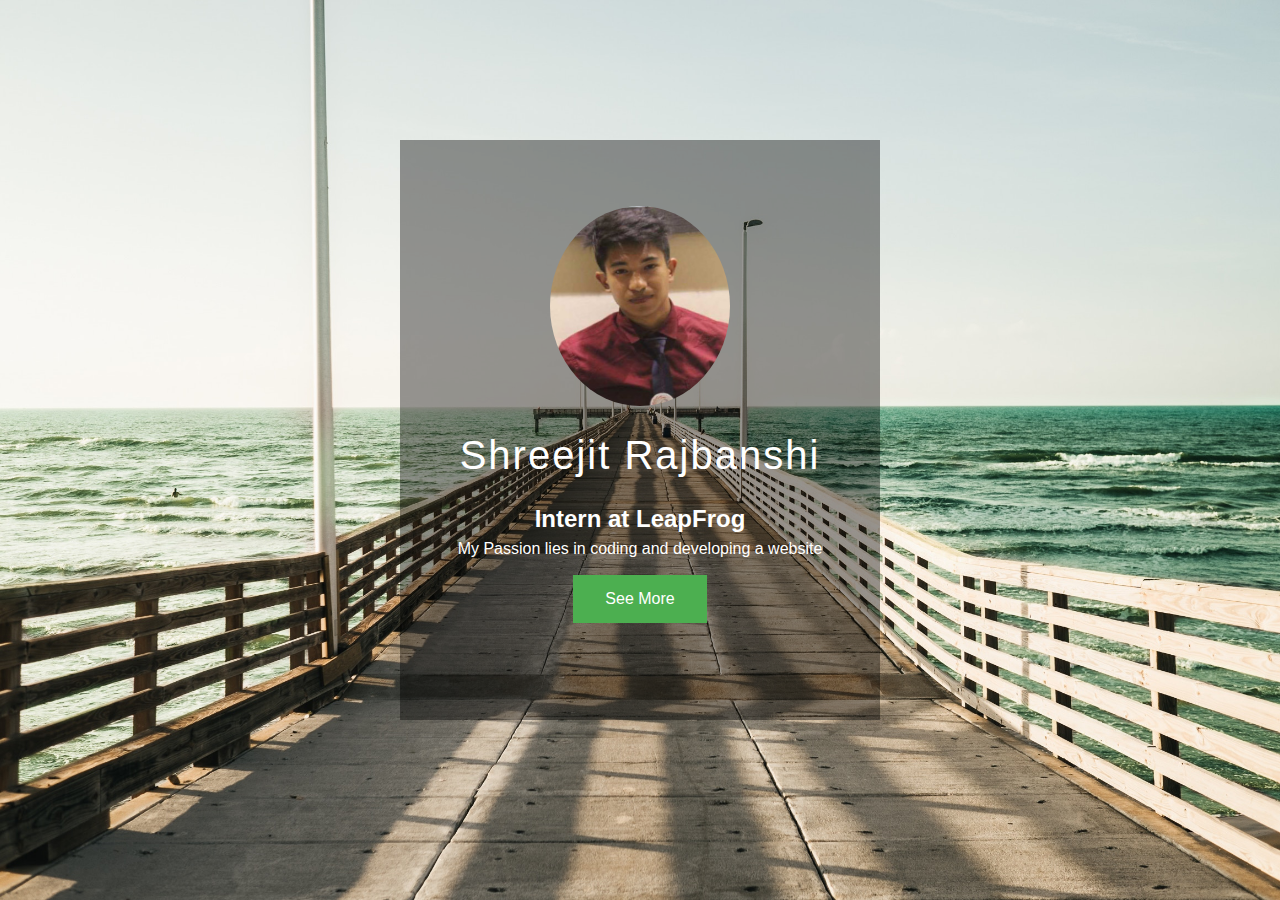
<file: index.html>
<html>
    <head>
        <title> Shreejit Resume</title>
        <link rel="stylesheet" href="css/master_style.css"/>
    </head>
    <body>
        <div class="profile_box">
            <img src="images/photo.jpg" id="profile_pic"/>
           <h1>Shreejit Rajbanshi</h1>
            <h2>Intern at LeapFrog</h2>
            <div class="about">My Passion lies in coding and developing a website</div>


            <div class="button_boundry">
                    <form action="./second.html">
                        <input class="button" type="submit" value="See More" />
                    </form>
            </div>
        </div>
    </body>
</html>
</file>
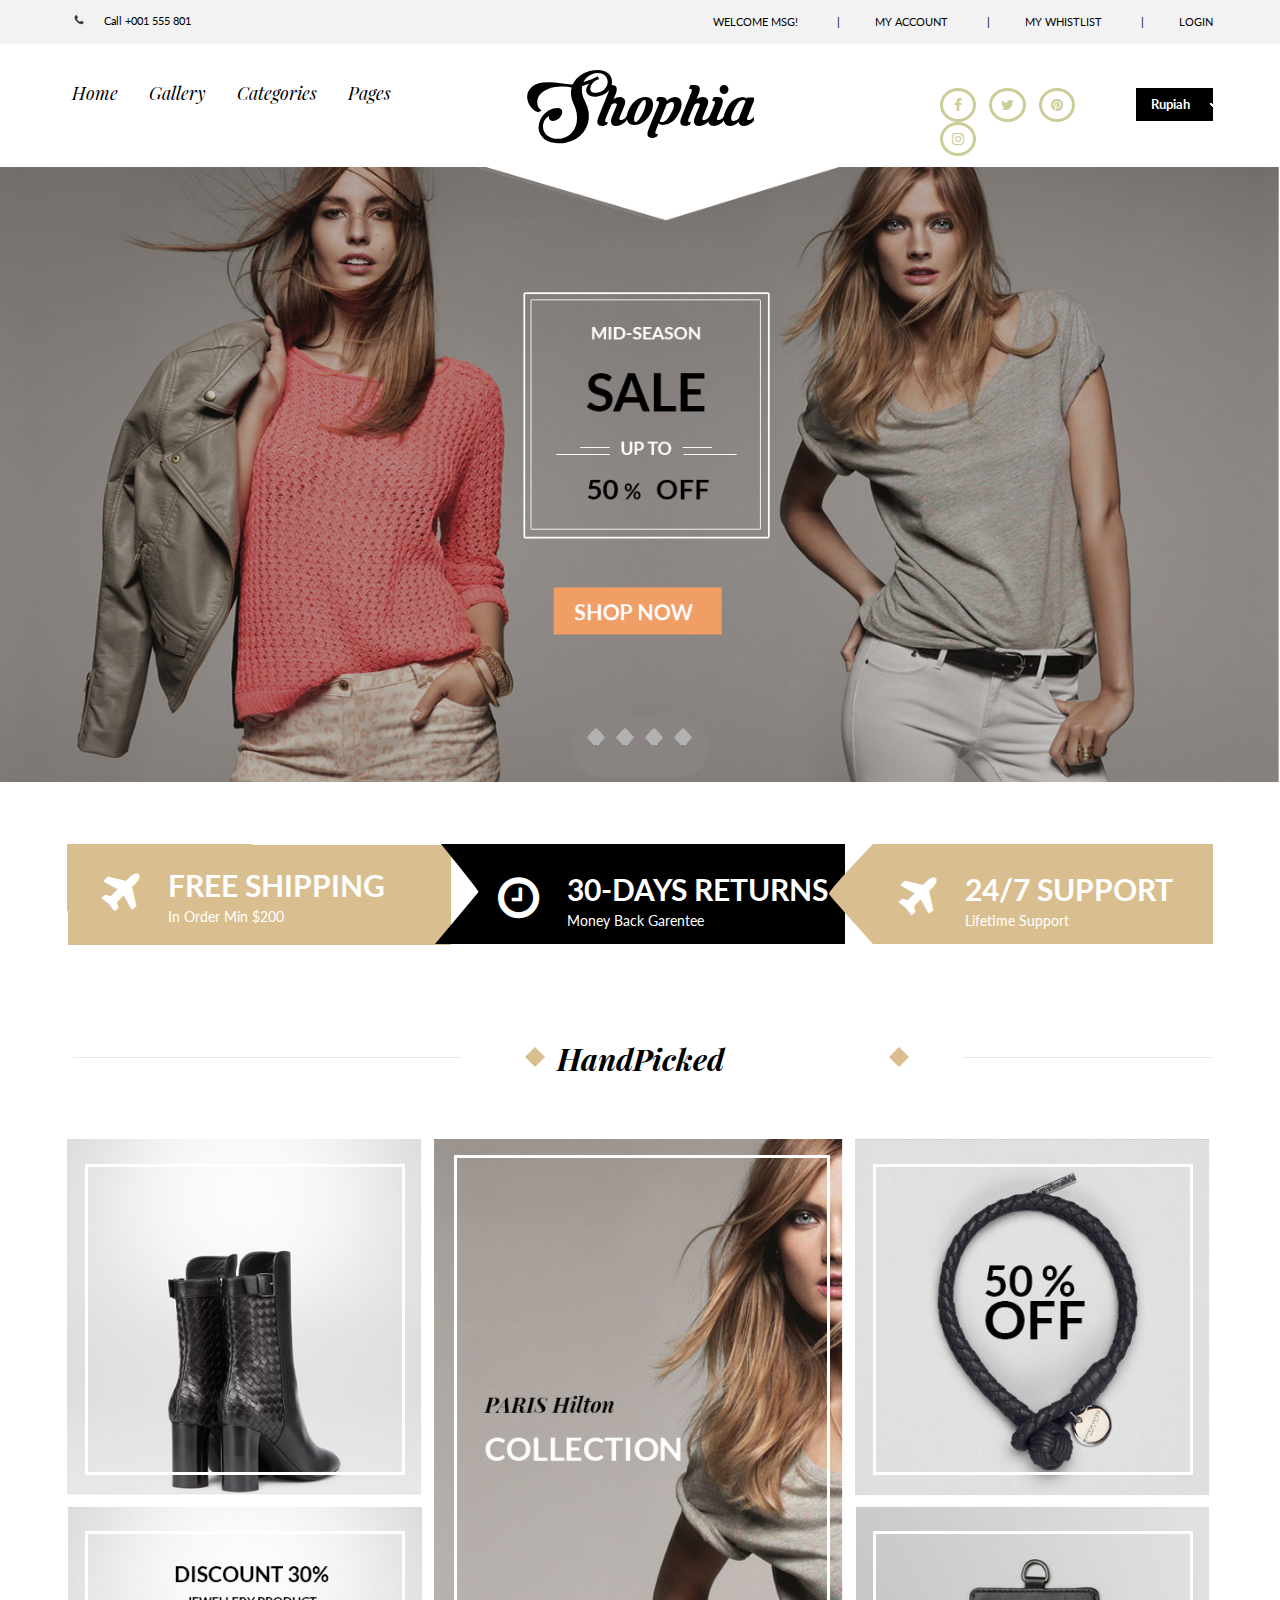
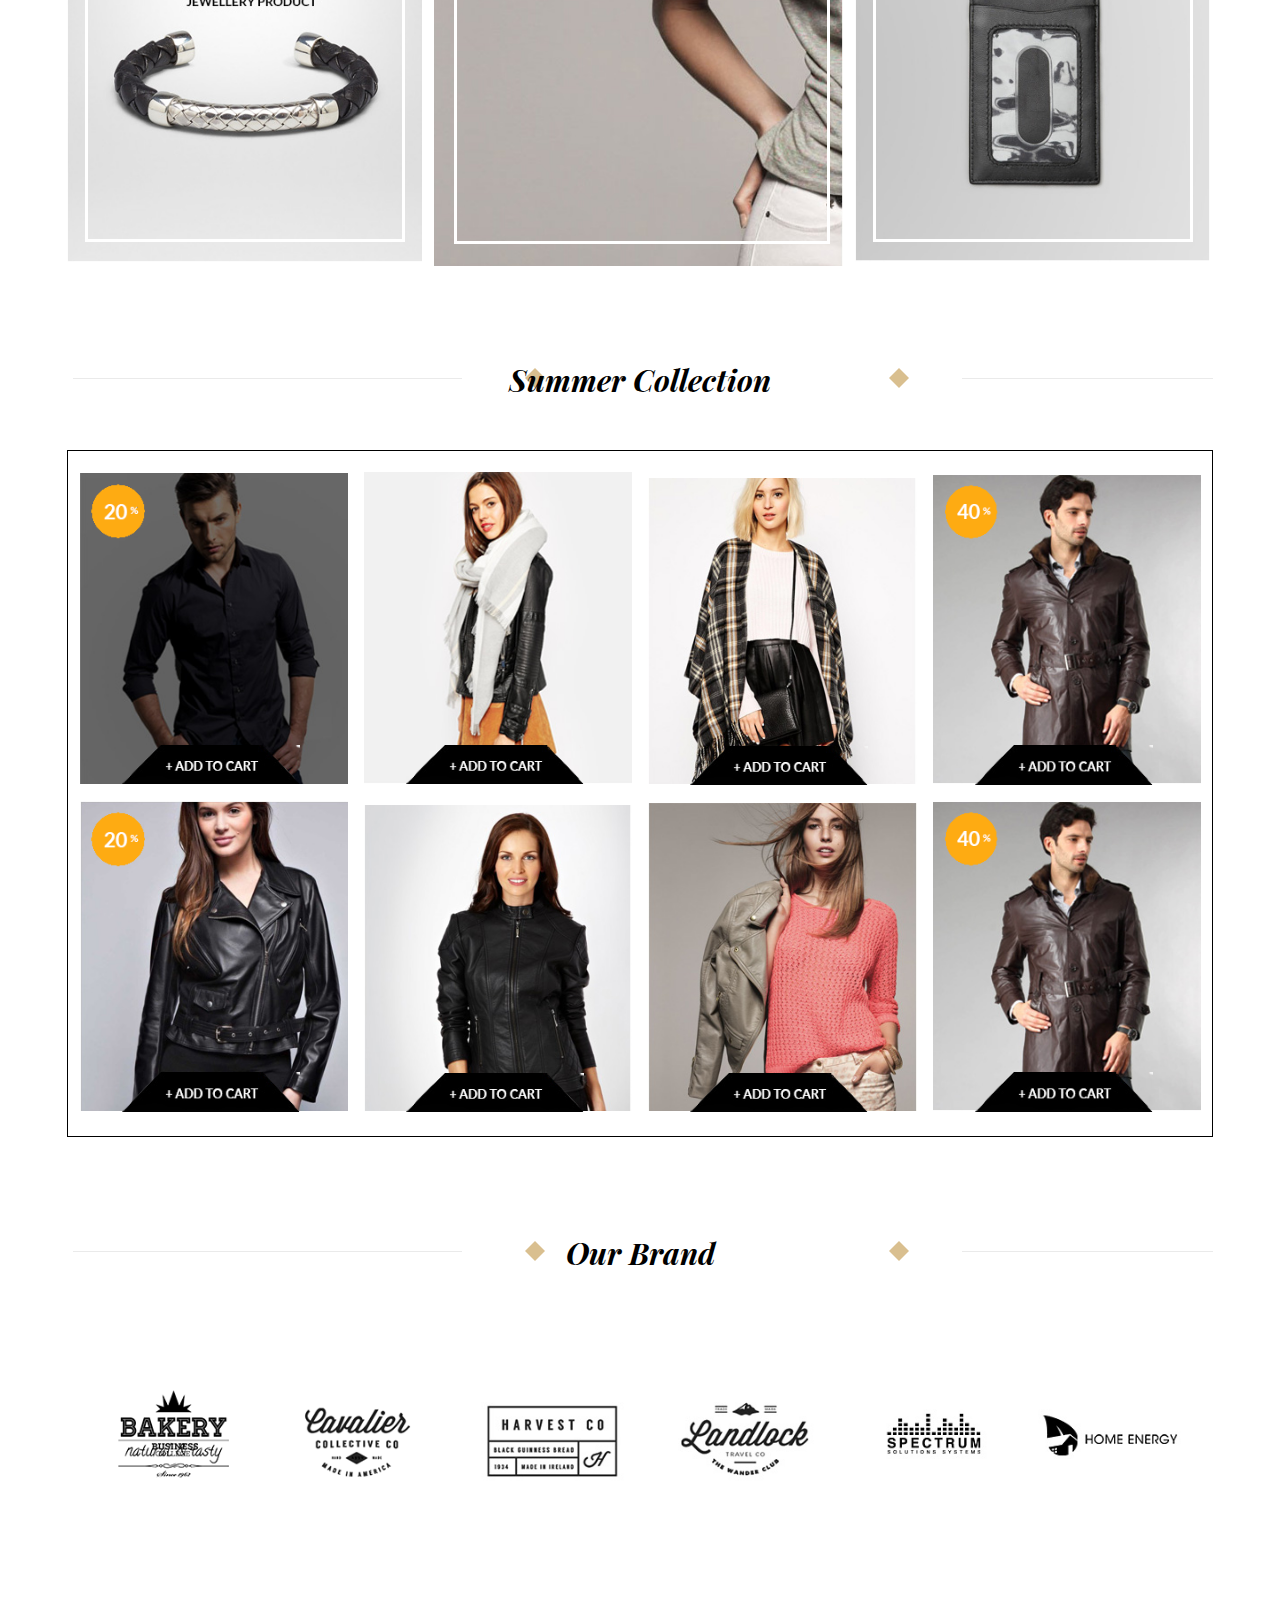
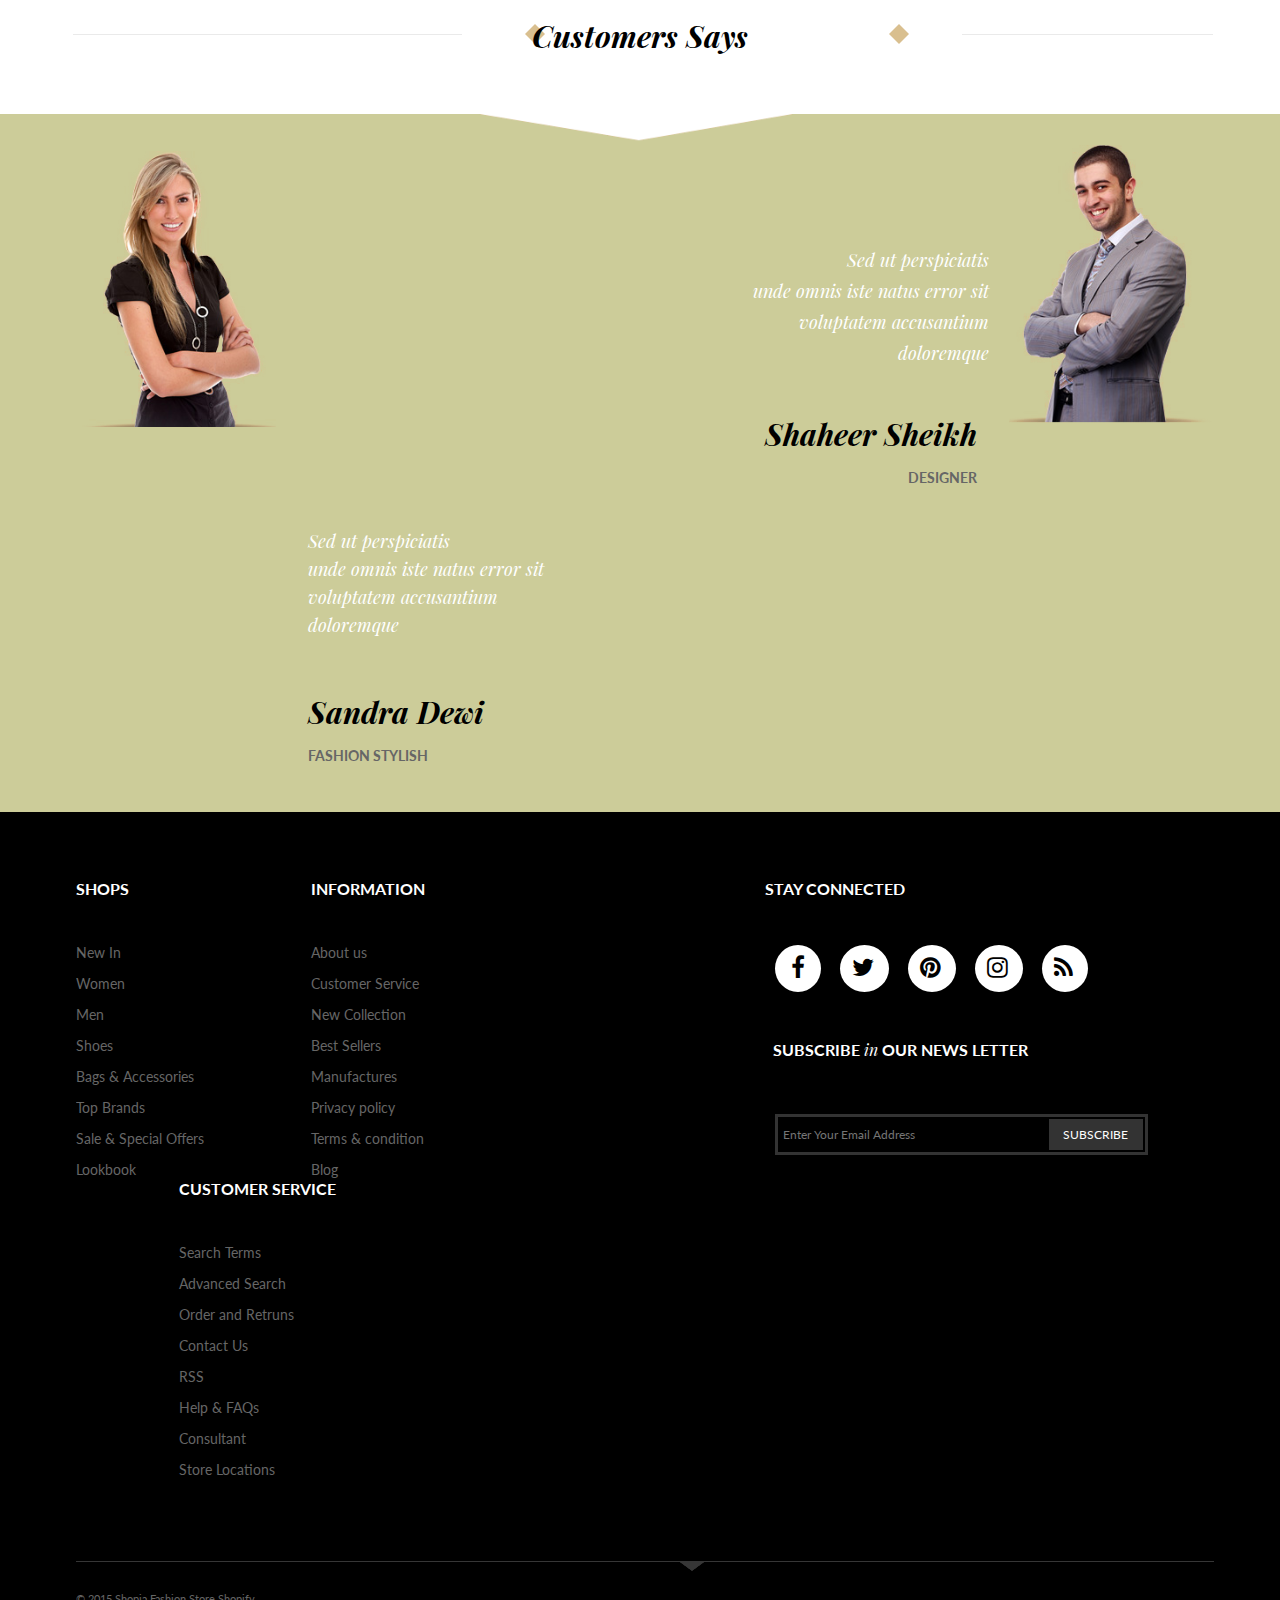
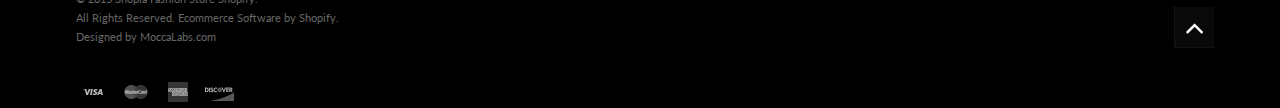
<file: Shophia/index.html>
<!DOCTYPE html>
<html lang="en">

<head>
  <meta charset="UTF-8">
  <meta name="viewport" content="width=device-width, initial-scale=1.0">
  <meta http-equiv="X-UA-Compatible" content="ie=edge">
  <title>Shophia</title>


  <link rel="stylesheet" href="font/font-awesome-4.7.0/css/font-awesome.css" />
  <link rel="stylesheet" href="font/font-awesome-4.7.0/css/font-awesome.min.css">

  <link rel="stylesheet" href="css/reset.css" />
  <link rel="stylesheet" href="css/layout.css" />
  <link rel="stylesheet" href="css/style.css" />


  <link rel="stylesheet" href="css/media768.css" />
  <link rel="stylesheet" href="css/media480.css" />

</head>

<body>
  <div class="main-container">

    <header>
      <div class="gray">
        <div class="limiter-container">
          <div class="contact-login clearfix">
            <div class="contact">
              <span class="phone-icon"><img class="phone-icon" src="images/phone.png" alt="phoneIcon" /></span>
              <span class="contact-number"> Call +001 555 801</span>
            </div>
            <div class="login">
              <ul class="no-list top-header-linklist">
                <li class="list-inline top-header-linkitem"><a href="#">WELCOME MSG!</a></li>
                <li class="list-inline top-header-linkitem dashed-before"><a href="#">MY ACCOUNT</a></li>
                <li class="list-inline top-header-linkitem dashed-before"><a href="#">MY WHISTLIST</a></li>
                <li class="list-inline top-header-linkitem dashed-before"><a href="#">LOGIN</a></li>
              </ul>
            </div>
          </div>
        </div>
      </div>

      <div class="limiter-container">
        <div class="nav-icon-socialMedia clearfix">
          <div class="nav-icon clearfix">
            <div class="nav-bar">
              <ul class="no-list nav-list">
                <li class="list-inline nav-item"><a href="#">Home</a></li>
                <li class="list-inline nav-item"><a href="#">Gallery</a></li>
                <li class="list-inline nav-item"><a href="#">Categories</a></li>
                <li class="list-inline nav-item"><a href="#">Pages</a></li>
              </ul>
            </div>
            <div class="icon">
              <a href="#">Shophia</a>
            </div>
          </div>
          <div class="socialMedia">
            <div class="social-icon">
              <ul class="no-list">
                <li class="list-inline socialicon-item" style="padding-right:11px; padding-left: 11px"><a href="#"> <i
                      class="fa fa-facebook socialicon" aria-hidden="true"></i></a></li>
                <li class="list-inline socialicon-item"><a href="#"> <i class="fa fa-twitter socialicon" aria-hidden="true"></i></a></li>
                <li class="list-inline socialicon-item"> <a href="#"><i class="fa fa-pinterest socialicon" aria-hidden="true"></i></a></li>
                <li class="list-inline socialicon-item"> <a href="#"><i class="fa fa-instagram socialicon" aria-hidden="true"></i></a></li>
              </ul>
            </div>
            <div class="currency-dropdown">
              <div class="search_categories">
                <div class="select">
                  <select name="search_categories" id="search_categories">
                    <option value="1" selected="selected">Rupiah</option>
                    <option value="2">Great</option>
                    <option value="3">Nice Solution</option>
                    <option value="4">Awesome</option>
                  </select>
                </div>
              </div>
            </div>
          </div>
        </div>
      </div>
    </header>


    <div class="body-part">
      <div class="slider">
        <ul class="no-list slider-list">
          <li class="list-inline"><a href="#"> <img src="images/sliderImage.png" class="slider-image" alt="slider-image" /></a>
          </li>
          <li class="list-inline"> <a href="#"> <img src="images/sliderImage.png" class="slider-image" alt="slider-image" /></a></li>
          <li class="list-inline"><a href="#"> <img src="images/sliderImage.png" class="slider-image" alt="slider-image" /></a></li>
          <li class="list-inline"><a href="#"> <img src="images/sliderImage.png" class="slider-image" alt="slider-image" /></a></li>
        </ul>
        <div class="triangle"><img src="images/triangleImage.png" alt="tirangleimage" /></div>
        <div class="slider-boxes"></div>
      </div>

      <!--remember that limiter container % is only for 1440px-->
      <div class="rest-body">
        <div class="limiter-container">

          <div class="offers">
            <ul class="no-list">
              <li class="list-inline offer-one-list">
                <div class="clearfix offer-one">
                  <div class="offer-icon">
                    <i class="fa fa-plane" aria-hidden="true"></i>
                  </div>
                  <div class="offer-text">
                    <div class="offer-title">FREE SHIPPING</div>
                    <div class="offer-detail">In Order Min $200</div>
                  </div>
                </div>
              </li>
              <li class="offer-two-list list-inline">
                <div class="clearfix offer-two">
                  <div class="offer-icon">
                    <i class="fa fa-clock-o" aria-hidden="true"></i>
                  </div>
                  <div class="offer-text">
                    <div class="offer-title">30-DAYS RETURNS</div>
                    <div class="offer-detail">Money Back Garentee</div>
                  </div>
                </div>
              </li>
              <li class="offer-three-list list-inline">
                <div class="clearfix offer-three">
                  <div class="offer-icon">
                    <i class="fa fa-plane" aria-hidden="true"></i>
                  </div>
                  <div class="offer-text">
                    <div class="offer-title">24/7 SUPPORT</div>
                    <div class="offer-detail">Lifetime Support</div>
                  </div>
                </div>
              </li>
            </ul>
          </div>

          <!--handpicked item start-->
          <div class="handpicked-container">
            <div class="sub-groups">HandPicked</div>
            <div class="handpicked-items-container">

              <ul class="no-list handpicked-column-container ">

                <li class="list-inline handpicker-list-column1">

                  <ul class="no-list ">

                    <li class="HandPicker-item">
                      <div class="relative-class handpicked-hover-container">
                        <img src="images/handpicked-item1.jpg" alt="handpicked-item1.jpg" class="handpickedImage" />
                        <div class="handpicked-item-hover">
                          <a href="#"><img src="images/button.jpg" class="submit-button2" alt="button" /></a>
                        </div>
                        <div class="handpicked-item-no-hover"></div>
                      </div>
                    </li>

                    <li class="HandPicker-item extra-spacing">
                      <div class="relative-class handpicked-hover-container">
                        <img src="images/handpicked-item2.jpg" alt="handpicked-item2" class="handpickedImage" />
                        <div class="handpicked-item-hover">
                          <a href="#"><img src="images/button.jpg" class="submit-button2" alt="button" /></a>
                        </div>

                        <div class="handpicked-item-no-hover"></div>
                      </div>
                    </li>

                  </ul>

                </li>


                <li class="handpicker-list-column2 list-inline">

                  <ul class="no-list HandPicker-item-list">
                    <li class="HandPicker-item2">
                      <div class="relative-class handpicked-hover-container">
                        <img src="images/handpicked-item3.jpg" alt="handpicked-item3" class="handpickedImage2" />
                        <div class="handpicked-item-hover2">
                          <a href="#"><img src="images/button.jpg" class="submit-button2" alt="button" /></a>
                        </div>
                        <div class="handpicked-item-no-hover2"></div>
                      </div>
                    </li>
                  </ul>

                </li>



                <li class="handpicker-list-column3 list-inline">

                  <ul class="no-list HandPicker-item-list">
                    <li class="HandPicker-item">
                      <div class="relative-class handpicked-hover-container">
                        <img src="images/handpicked-item4.jpg" alt="handpicked-item4" class="handpickedImage" />
                        <div class="handpicked-item-hover">
                          <a href="#"><img src="images/button.jpg" class="submit-button2" alt="button" /></a>
                        </div>
                        <div class="handpicked-item-no-hover"></div>
                      </div>
                    </li>

                    <li class="HandPicker-item extra-spacing">
                      <div class="relative-class handpicked-hover-container">
                        <img src="images/handpicked-item5.jpg" alt="handpicked-item5" class="handpickedImage" />
                        <div class="handpicked-item-hover">
                          <a href="#"> <img src="images/button.jpg" class="submit-button2" alt="button" /></a>
                        </div>

                        <div class="handpicked-item-no-hover"></div>

                      </div>
                    </li>
                  </ul>

                </li>

              </ul>

            </div>
          </div>
          <!--handpicked item end-->


          <div class="Summer-collection-container">
            <div class="sub-groups">Summer Collection</div>


            <div class="summer-Collection-list-container">

              <ul class="no-list  summer-collection-list1">
                <li class="list-inline summer-list-item">
                  <div class="relative-class">
                    <img src="images/summer1.jpg" alt="summer1" class="summer-collection-image">
                    <div class="add-to-cart">
                      <a href="#"> <img src="images/add-to-cart.png" class="add-to-cart-image" alt="add-to-cart" /></a>
                    </div>
                    <div class="percent-off">
                      <a href="#"> <img src="images/20off.png" class="percent-off-image" alt="20off" /></a>
                    </div>
                  </div>
                </li>
                <li class="list-inline summer-list-item">
                  <div class="relative-class">
                    <img src="images/summer2.jpg" alt="summer2" class="summer-collection-image">
                    <div class="add-to-cart">
                      <a href="#"> <img src="images/add-to-cart.png" class="add-to-cart-image" alt="add-to-cart" /></a>
                    </div>

                  </div>
                </li>
                <li class="list-inline summer-list-item">
                  <div class="relative-class">
                    <img src="images/summer3.jpg" alt="summer3" class="summer-collection-image">
                    <div class="add-to-cart">
                      <a href="#"> <img src="images/add-to-cart.png" class="add-to-cart-image" alt="add-to-cart" /></a>
                    </div>
                  </div>
                </li>
                <li class="list-inline summer-list-item">
                  <div class="relative-class">
                    <img src="images/summer4.jpg" alt="summer4" class="summer-collection-image">
                    <div class="add-to-cart">
                      <a href="#"> <img src="images/add-to-cart.png" class="add-to-cart-image" alt="add-to-cart" /></a>
                    </div>
                    <div class="percent-off">
                      <a href="#"> <img src="images/40off.png" class="percent-off-image" alt="40off" /></a>
                    </div>
                  </div>
                </li>
              </ul>


              <ul class="no-list summer-collection-list2">
                <li class="list-inline summer-list-item">
                  <div class="relative-class ">
                    <img src="images/summer5.jpg" alt="summer5" class="summer-collection-image">
                    <div class="add-to-cart">
                      <a href="#"> <img src="images/add-to-cart.png" class="add-to-cart-image" alt="add-to-cart" /></a>
                    </div>
                    <div class="percent-off">
                      <a href="#"> <img src="images/20off.png" class="percent-off-image" alt="20off" /></a>
                    </div>
                  </div>
                </li>
                <li class="list-inline summer-list-item">
                  <div class="relative-class">
                    <img src="images/summer6.jpg" alt="summer6" class="summer-collection-image">
                    <div class="add-to-cart">
                      <a href="#"> <img src="images/add-to-cart.png" class="add-to-cart-image" alt="add-to-cart" /></a>
                    </div>
                  </div>
                </li>
                <li class="list-inline summer-list-item">
                  <div class="relative-class">
                    <img src="images/summer7.jpg" alt="summer2" class="summer-collection-image">
                    <div class="add-to-cart">
                      <a href="#"> <img src="images/add-to-cart.png" class="add-to-cart-image" alt="add-to-cart" /></a>
                    </div>
                  </div>
                </li>
                <li class="list-inline summer-list-item">
                  <div class="relative-class">
                    <img src="images/summer4.jpg" alt="summer2" class="summer-collection-image">
                    <div class="add-to-cart">
                      <a href="#"> <img src="images/add-to-cart.png" class="add-to-cart-image" alt="add-to-cart" /></a>
                    </div>
                    <div class="percent-off">
                      <a href="#"> <img src="images/40off.png" class="percent-off-image" alt="40off" /></a>
                    </div>
                  </div>
                </li>
              </ul>

            </div>
          </div>
          <!--summer collection ends-->

          <div class="brand-container">
            <div class="sub-groups">Our Brand</div>

            <div class="brand-list-container">
              <ul class="no-list brand-list">
                <li class="list-inline brand-item1"><img src="images/brand1.png" alt="brand1" class="brand-img"></li>
                <li class="list-inline brand-item2"><img src="images/brand2.png" alt="brand2" class="brand-img"></li>
                <li class="list-inline brand-item3"><img src="images/brand3.jpg" alt="brand3" class="brand-img"></li>
                <li class="list-inline brand-item4"><img src="images/brand4.jpg" alt="brand4" class="brand-img"></li>
                <li class="list-inline brand-item5 "><img src="images/brand5.jpg" alt="brand5" class="brand-img"></li>
                <li class="list-inline brand-item5 "><img src="images/brand6.jpg" alt="brand6" class="brand-img"></li>
              </ul>
            </div>
          </div>

          <!--brand container ends-->

        </div>

        <!--customer says start-->

        <div class="customer-says-container">
          <div class="limiter-container">
            <div class="sub-groups">Customers Says</div>
          </div>

          <div class="customer-says-content clearfix">

            <div class="limiter-container relative-class">

              <div class="triangle2"><img src="images/traingle2.png" /></div>

              <div class="customer1 clearfix">
                <div class="customer-image">
                  <img src="images/customer1.png" alt="customer1" />
                </div>
                <div class="customer-name-word ">
                  <div class="customer-word">
                    <p>
                      Sed ut perspiciatis <br>
                      unde omnis iste natus error sit <br>
                      voluptatem accusantium doloremque
                    </p>
                  </div>
                  <div class="customer-name-designation">
                    <div class="customer-name">Sandra Dewi</div>
                    <div class="customer-designation">FASHION STYLISH</div>
                  </div>
                </div>
              </div>


              <div class="customer2 clearfix">
                <div class="customer-name-word2">
                  <div class="customer-word2 ">
                    <p>
                      Sed ut perspiciatis <br>
                      unde omnis iste natus error sit <br>
                      voluptatem accusantium doloremque
                    </p>
                  </div>
                  <div class="customer-name-designation2">
                    <div class="customer-name2">Shaheer Sheikh</div>
                    <div class="customer-designation2">DESIGNER</div>
                  </div>
                </div>
                <div class="customer-image2">
                  <img src="images/customer2.png" alt="customer2" />
                </div>
              </div>
            </div>

          </div>
        </div>
        <!--customer says ends-->

        <footer>
          <div class="limiter-container clearfix">

            <div class="footer-upper clearfix">
              <div class="footer-upper-left">

                <ul class="no-list">
                  <li class="list-inline">
                    <ul class="no-list">
                      <li class="footer-upper-left-title">SHOPS</li>
                      <li class="footer-upper-left-item dis-from-title"><a href="#">New In</a></li>
                      <li class="footer-upper-left-item step-dis"><a href="#">Women</a></li>
                      <li class="footer-upper-left-item step-dis"><a href="#">Men</a></li>
                      <li class="footer-upper-left-item step-dis"><a href="#">Shoes</a></li>
                      <li class="footer-upper-left-item step-dis"><a href="#">Bags & Accessories</a></li>
                      <li class="footer-upper-left-item step-dis"><a href="#">Top Brands</a></li>
                      <li class="footer-upper-left-item step-dis"><a href="#">Sale & Special Offers</a></li>
                      <li class="footer-upper-left-item step-dis"><a href="#">Lookbook</a></li>
                    </ul>
                  </li>

                  <li class="list-inline extra-footer-left-list-distance">
                    <ul class="no-list">
                      <li class="footer-upper-left-title">INFORMATION</li>
                      <li class="footer-upper-left-item dis-from-title"><a href="#">About us</a></li>
                      <li class="footer-upper-left-item step-dis"><a href="#">Customer Service</a></li>
                      <li class="footer-upper-left-item step-dis"><a href="#">New Collection</a></li>
                      <li class="footer-upper-left-item step-dis"><a href="#">Best Sellers</a></li>
                      <li class="footer-upper-left-item step-dis"><a href="#">Manufactures</a></li>
                      <li class="footer-upper-left-item step-dis"><a href="#">Privacy policy</a></li>
                      <li class="footer-upper-left-item step-dis"><a href="#"> Terms & condition</a></li>
                      <li class="footer-upper-left-item step-dis"><a href="#">Blog</a></li>
                    </ul>
                  </li>



                  <li class="list-inline extra-footer-left-list-distance customer-service">
                    <ul class="no-list">
                      <li class="footer-upper-left-title">CUSTOMER SERVICE</li>
                      <li class="footer-upper-left-item dis-from-title"><a href="#">Search Terms</a></li>
                      <li class="footer-upper-left-item step-dis"><a href="#">Advanced Search</a></li>
                      <li class="footer-upper-left-item step-dis"><a href="#">Order and Retruns</a></li>
                      <li class="footer-upper-left-item step-dis"><a href="#">Contact Us</a></li>
                      <li class="footer-upper-left-item step-dis"><a href="#">RSS</a></li>
                      <li class="footer-upper-left-item step-dis"><a href="#">Help & FAQs</a></li>
                      <li class="footer-upper-left-item step-dis"><a href="#">Consultant</a></li>
                      <li class="footer-upper-left-item step-dis"><a href="#">Store Locations</a></li>
                    </ul>
                  </li>
                </ul>

              </div>


              <div class="footer-upper-right">
                <div class="stay-connected">STAY CONNECTED</div>
                <div class="footer-social-icon-list-container">
                  <ul class="no-list footer-social-icon-list">
                    <li class="list-inline social-icon-footer-item-top"> <i class="fa fa-facebook" aria-hidden="true"></i></li>
                    <li class="list-inline social-icon-footer-item"> <i class="fa fa-twitter" aria-hidden="true"></i></li>
                    <li class="list-inline social-icon-footer-item"> <i class="fa fa-pinterest" aria-hidden="true"></i></li>
                    <li class="list-inline social-icon-footer-item"> <i class="fa fa-instagram" aria-hidden="true"></i></li>
                    <li class="list-inline social-icon-footer-item"> <i class="fa fa-rss" aria-hidden="true"></i></li>
                  </ul>
                </div>
                <div class="subscribe-class">SUBSCRIBE <span class="italic">in</span> OUR NEWS LETTER</div>
                <div class="email-box-container">
                  <input type="text" class="email-box" placeholder="Enter Your Email Address" />
                  <button><span>SUBSCRIBE</span></button>
                </div>

              </div>
            </div>

            <div class="horizontal-Line"><img src="images/horizontal.png" alt="horizontal-line" /></div>

            <div class="footer-lower">
              <div class=" footer-lower-upper-part clearfix">
                <div class="copy-right">
                  <p>
                    © 2015 Shopia Fashion Store Shopify. <br>
                    All Rights Reserved. Ecommerce Software by Shopify.<br>
                    Designed by MoccaLabs.com
                  </p>
                </div>
                <div class="goto-top">
                  <a href="#"><img src="images/upbutton.png" alt="upbutton" class="line" /></a>
                </div>
              </div>

              <div class="card-icon">
                <ul class="no-list">
                  <li class="list-inline card-item"><img src="images/visa.png" alt="card1" /></li>
                  <li class="list-inline card-item"><img src="images/master.png" alt="card1" /></li>
                  <li class="list-inline card-item"><img src="images/icon3.png" alt="card1" /></li>
                  <li class="list-inline card-item"><img src="images/discover.png" alt="card1" /></li>
                </ul>
              </div>
            </div>

          </div>
        </footer>
      </div>
    </div>

  </div>
  <script src="js/slide.js"></script>
</body>

</html>
</file>
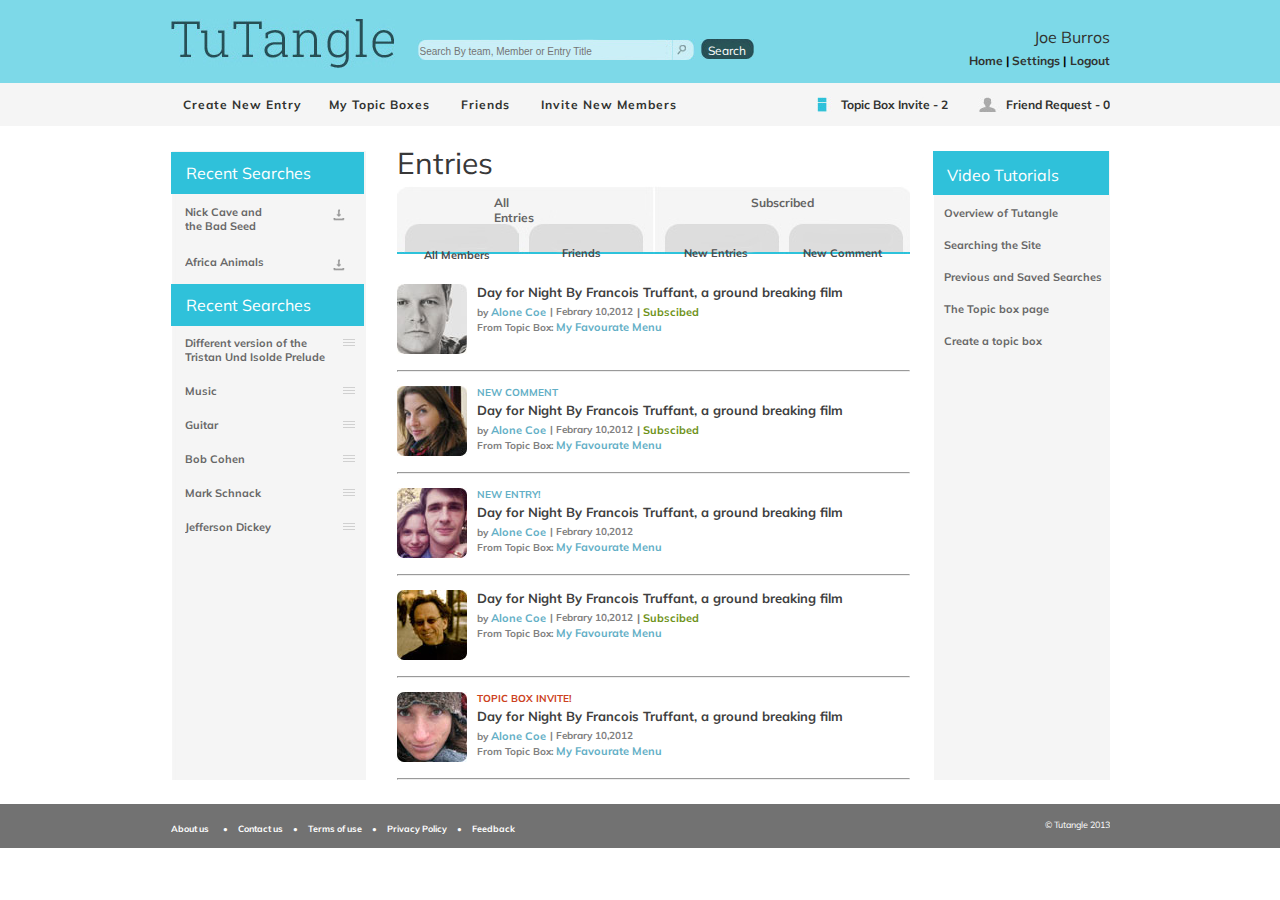
<file: Tutangle_first_page/index.html>
<!DOCTYPE html>
<html lang="en">
<head>
    <meta charset="UTF-8">
    <meta name="viewport" content="width=device-width, initial-scale=1.0">
    <meta http-equiv="X-UA-Compatible" content="ie=edge">
    <title>Document</title>

    <link href="https://fonts.googleapis.com/css?family=Muli" rel="stylesheet">
   <link href="https://fonts.googleapis.com/css?family=Istok+Web" rel="stylesheet">
    <link rel="stylesheet" href="css/reset.css">
    <link rel="stylesheet" href="css/layout.css">
    <link rel="stylesheet" href="css/style.css">
</head>
<body>
    <div class="main-container">
        <header>

            <div class="container-add">
               <div class="inner-container-add">

                <!--upper header start-->
                   <div class="icon_search-add clearfix">

                        <div class="icon_search_left-add clearfix ">

                                    <div class="icon-add"><a href="#"><img src="images/icon.jpg" alt="icon"></a></div>

                                    <div class="search-add">
                                        <div class="search_box-add">
                                            <input type="text" placeholder="Search By team, Member or Entry Title"/>
                                        </div>
                                        <a href="#"><div class="search_botton-add"> <div class="search_button_text-add">Search</div></div></a>
                                    </div>
                        </div>
                        <div class="setting_right-add">
                            <div class="user-add"><a href="#">Joe Burros</a></div>
                            <div class="setting_link-add">
                                <ul class="list-none-add" >
                                        <li ><a href="#" class="setting_item-add">Home </a> | &nbsp;</li>
                                        <li><a href="#" class="setting_item-add">Settings </a>| &nbsp;</li>
                                         <li><a href="#" class="setting_item-add">Logout</a></li>
                                </ul>
                            </div>
                        </div>
                   </div>
                </div> 

            </div>
                   <!--upper header end-->

                   

                   <!--nav bar start-->
                   <div class="white_line">
                   <div class="container-add">
                        <div class="inner-container-add">
 
                   <div class="nav-bar-add clearfix">


                       <div class="nav_menu-add">
                           <ul class="list-none-add zero_mp">

                               <a href="#"><li class="nav_item_first-add">Create New Entry</li></a>
                               <a href="#"><li class="nav-item-add">My Topic Boxes</li></a>
                               <a href="#"> <li class="nav-item-add">Friends</li></a>
                                <a href="#"> <li class="nav-item-add">Invite New Members</li></a>
                           </ul>
                       </div>


                       <div class="notiication-add">
                            <ul class="list-none-add zero_mp">
                                    <li class="notification1-add">Topic Box Invite - 2</li>
                                     <li class="notification2-add">Friend Request - 0</li>
                           </ul>
                       </div>
                    </div>

                </div> 

            </div>
        </div>

                     <!--nav bar end-->
          
    </header>

    <!--header start end -->

        <!--main body start-->
        <div class="main-body">
            <div class="container body_background clearfix"> 

                <!--left layout start-->
                <div class="left_layout">
                    <div class="left_layout2">
                        <div>
                            <div class="subheader">Recent Searches</div>
                            <!--recent searches list start-->
                            <div style="width: 84%">
                                <ul class="recent_searches1_list list_none2">
                                    <li class="recent_searches1_item">
                                        <div class="clearfix" >
                                            <div class="recent_searches1_item_name"><a href="#">Nick Cave and the Bad Seed</a></div>
                                            <div  class="recent_searches1_item_image"><a href="#"><img src="images/download.png" alt="download_image"></a></div>
                                        </div>
                                    </li>


                                    <li class="recent_searches1_item">
                                            <div class="clearfix" >
                                                    <div class="recent_searches1_item_name"><a href="#">Africa Animals</a></div>
                                                    <div  class="recent_searches1_item_image"><a href="#"><img src="images/download.png" alt="download_image"></a></div>
                                                </div>
                                    </li>
                                </ul>
                            </div>
                             <!--recent searches list start-->
                        </div>

                        <!--second recent search start-->
                        <div class="margin_up">
                                <div class="subheader3">Recent Searches</div>
                                <!--recent searches list start-->
                                <div>
                                    <ul class="recent_searches1_list list_none2">


                                            <li class="recent_searches2_item" >
                                                    <div class="clearfix" >
                                                        <div class="recent_searches1_item_name2"><a href="#">Different version of the Tristan Und Isolde Prelude</a></div>
                                                        <div  class="recent_searches1_item_image2"><a href="#"><img src="images/burger_icon.png" alt="burger_icon"></a></div>
                                                    </div>
                                                </li>

                                        <li class="recent_searches2_item" >
                                            <div class="clearfix" >
                                                <div class="recent_searches1_item_name2"><a href="#">Music</a></div>
                                                <div  class="recent_searches1_item_image2"><a href="#"><img src="images/burger_icon.png" alt="burger_icon"></a></div>
                                            </div>
                                        </li>
    
    
                                        <li class="recent_searches2_item">
                                                <div class="clearfix" >
                                                        <div class="recent_searches1_item_name2"><a href="#">Guitar</a></div>
                                                        <div  class="recent_searches1_item_image2"><a href="#"><img src="images/burger_icon.png" alt="burger_icon"></a></div>
                                                    </div>
                                        </li>
                                        <li class="recent_searches2_item">
                                                <div class="clearfix" >
                                                        <div class="recent_searches1_item_name2"><a href="#">Bob Cohen</a></div>
                                                        <div  class="recent_searches1_item_image2"><a href="#"><img src="images/burger_icon.png"  alt="burger_icon"></a></div>
                                                    </div>
                                        </li>
                                        <li class="recent_searches2_item">
                                                <div class="clearfix" >
                                                        <div class="recent_searches1_item_name2"><a href="#">Mark Schnack</a></div>
                                                        <div  class="recent_searches1_item_image2"><a href="#"><img src="images/burger_icon.png"  alt="burger_icon"></a></div>
                                                    </div>
                                        </li>
                                        <li class="recent_searches2_item">
                                            <div class="clearfix" >
                                                    <div class="recent_searches1_item_name2"><a href="www.google.com">Jefferson Dickey</a></div>
                                                    <div  class="recent_searches1_item_image2"><a href="#"><img src="images/burger_icon.png"  alt="burger_icon"></a></div>
                                                </div>
                                    </li>
                                    </ul>
                                </div>
                                 <!--recent searches list start-->
                            </div>
                         <!--second recent search end-->


                    </div>
                    <div class="right_layout2">
                        <div class="entries">Entries</div>
                        <div>
                            <div class="tabs clearfix">
                                <!--tab header start-->
                                <div class="tab_header clearfix">
                                    <div class="allentires tab_header_prop">All Entries</div>
                                    <div class="subscribed tab_header_prop">Subscribed</div>
                                </div>

                                 <!--tab header end-->


                                <div class="tab_container">


                                    <ul class="list_none tab_list">
                                        <li class="tab_item_test"><div class="tab_item_contant">All Members</div></li>
                                        <li class="tab_item"><div class="tab_item_contant">Friends</div></li>
                                        <li class="tab_item extra_tab_spacing"><div class="tab_item_contant">New Entries</div></li>
                                        <li class="tab_item "><div class="tab_item_contant">New Comment</div></li>
                                    </ul>


                                </div>
                               
                            </div>

                            <!--entry list start-->
                            <div class="entry_list">
                                    <ul class="list_none2">
                                        <li class="entry_list_li">
                                            <div class="clearfix">
                                                <div class="entry_icon"><a href="#"><img src="images/profile1.jpg" alt="profile 1"></a></div>
                                                <div class="entry_discription">

                                                    <div class="none">TOPIC BOX INVITE!</div>

                                                    <div class="entry_title"> <a href="#">Day for Night By Francois Truffant, a ground breaking film</a></div>
                                                    <div class="entry_info">
                                                            <div>
                                                                <ul class="list_none">
                                                                    <li >by <a href="#" style="text-decoration: none"><span class="author_name">Alone Coe</span></a></li>  <!--might of might not be a link-->
                                                                    <li class="entry_discription_2">| Febrary 10,2012 </li>
                                                                    <li class="entry_discription_2"> <span class="show"><span class="green_remove">| </span>Subscibed</span></li>
                                                                </ul>
                                                            </div>


                                                            <div class="From">
                                                                    From Topic Box:<a href="#"> My Favourate Menu</a>

                                                            </div>
                                                    </div>
                                                </div>
                                               
                                            </div>
                                            <hr class="entry_seperator">
                                        </li>

                                        <li class="entry_list_li">
                                                <div class="clearfix">
                                                    <div class="entry_icon"><a href="#"><img src="images/profile2.jpg" alt="profile 5"></a></div>
                                                    <div class="entry_discription">
    
                                                        <div class="new_comment">NEW COMMENT</div>
    
                                                        <div class="entry_title"> <a href="#">Day for Night By Francois Truffant, a ground breaking film</a></div>
                                                        <div class="entry_info">
                                                                <div>
                                                                    <ul class="list_none">
                                                                        <li >by <a href="#" style="text-decoration: none"><span class="author_name">Alone Coe</span></a></li>  <!--might of might not be a link-->
                                                                        <li class="entry_discription_2">|   Febrary 10,2012  </li>
                                                                        <li class="entry_discription_2"> <span class="show"><span class="green_remove">| </span>  Subscibed</span></li>
                                                                    </ul>
                                                                </div>
                                                                <div class="From">
                                                                    From Topic Box:<a href="#"> My Favourate Menu</a>

                                                            </div>
                                                        </div>
                                                    </div>
                                                   
                                                </div>
                                                <hr class="entry_seperator">
                                            </li>



                                            <li class="entry_list_li">
                                                    <div class="clearfix">
                                                        <div class="entry_icon"><a href="#"><img src="images/profile3.jpg" alt="profile 4"></a></div>
                                                        <div class="entry_discription">
        
                                                            <div class="new_comment">NEW ENTRY!</div>
        
                                                            <div class="entry_title"> <a href="#">Day for Night By Francois Truffant, a ground breaking film</a></div>
                                                            <div class="entry_info">
                                                                    <div>
                                                                        <ul class="list_none">
                                                                            <li >by <a href="#" style="text-decoration: none"><span class="author_name">Alone Coe</span></a></li>  <!--might of might not be a link-->
                                                                            <li class="entry_discription_2">|   Febrary 10,2012  </li>
                                                                            <li class="entry_discription_2"> <span class="none"><span class="green_remove">| </span>Subscibed</span></li>
                                                                        </ul>
                                                                    </div>
                                                                    <div class="From">
                                                                        From Topic Box:<a href="#"> My Favourate Menu</a>
    
                                                                </div>
                                                            </div>
                                                        </div>
                                                       
                                                    </div>
                                                    <hr class="entry_seperator">
                                                </li>



                                                <li class="entry_list_li">
                                                        <div class="clearfix">
                                                            <div class="entry_icon"><a href="#"><img src="images/profile4.jpg" alt="profile 3"></a></div>
                                                            <div class="entry_discription">
            
                                                                <div class="none">NEW COMMENT!</div>
            
                                                                <div class="entry_title"> <a href="#">Day for Night By Francois Truffant, a ground breaking film</a></div>
                                                                <div class="entry_info">
                                                                        <div>
                                                                            <ul class="list_none">
                                                                                <li >by <a href="#" style="text-decoration: none"><span class="author_name">Alone Coe</span></a></li>  <!--might of might not be a link-->
                                                                                <li class="entry_discription_2">|   Febrary 10,2012  </li>
                                                                                <li class="entry_discription_2"> <span class="show"> <span class="green_remove">| </span> Subscibed</span></li>
                                                                            </ul>
                                                                        </div>
                                                                        <div class="From">
                                                                            From Topic Box:<a href="#"> My Favourate Menu</a>
        
                                                                    </div>
                                                                </div>
                                                            </div>
                                                            
                                                        </div>
                                                        <hr class="entry_seperator">
                                                    </li>



                                                    <li class="entry_list_li">
                                                            <div class="clearfix">
                                                                <div class="entry_icon"><a href="#"><img src="images/profile5.jpg" alt="profile 2"></a></div>
                                                                <div class="entry_discription">
                
                                                                    <div class="new_invite">TOPIC BOX INVITE!</div>
                
                                                                    <div class="entry_title"> <a href="#">Day for Night By Francois Truffant, a ground breaking film</a></div>
                                                                    <div class="entry_info">
                                                                            <div>
                                                                                <ul class="list_none">
                                                                                    <li >by <a href="#" style="text-decoration: none"><span class="author_name">Alone Coe</span></a></li>  <!--might of might not be a link-->
                                                                                    <li class="entry_discription_2">| Febrary 10,2012  </li>
                                                                                    <li class="entry_discription_2"> <span class="none"> <span class="green_remove">| </span>  Subscibed</span></li>
                                                                                </ul>
                                                                            </div>
                                                                            <div class="From">
                                                                                From Topic Box:<a href="#"> My Favourate Menu</a>
            
                                                                        </div>
                                                                    </div>
                                                                </div>
                                                               
                                                            </div>
                                                            <hr class="entry_seperator">
                                                        </li>
                                    </ul>
                            </div>
                            <!--entry list start-->
                        </div>
                    </div>

                </div>
                  <!--left layout end-->

                  <!--Right layout start-->
                <div class="right_layout">
                        <div>
                                <div class="subheader2">Video Tutorials</div>
                                <div>

                                    <ul class="list_none2 ">
                                        <li class="video_tutorial_item" ><a href="#">Overview of Tutangle</a></li>
                                        <li class="video_tutorial_item"><a href="#">Searching the Site</a></li>
                                        <li class="video_tutorial_item"><a href="#">Previous and Saved Searches</a></li>
                                        <li class="video_tutorial_item"><a href="#">The Topic box page</a></li>
                                        <li class="video_tutorial_item"><a href="#">Create a topic box</a></li>
                                    </ul>
                                </div>
                            </div>
                </div>
                <!--Right layout start-->
            </div>
           
        </div>
        <!--main body end-->

        <footer>
            <div class="container clearfix">
                    <div class="footer_left">
                        <ul class="list_footer">
                            <li class="footer_item_first"><a href="#" >About us</a> <span class="dot_seperator">•</span></li>
                            <li class="footer_item"><a href="#" >Contact us</a><span class="dot_seperator">•</span></li>
                            <li class="footer_item"><a href="#" >Terms of use</a><span class="dot_seperator">•</span></li>
                            <li class="footer_item"><a href="#" >Privacy Policy</a><span class="dot_seperator">•</span></li>
                            <li class="footer_item"><a href="#">Feedback</a></li>
                        </ul>
                    </div>
                    <div class="footer_right">&copy; Tutangle 2013</div>
            </div>

        </footer>
    </div>
    
</body>
</html>
</file>
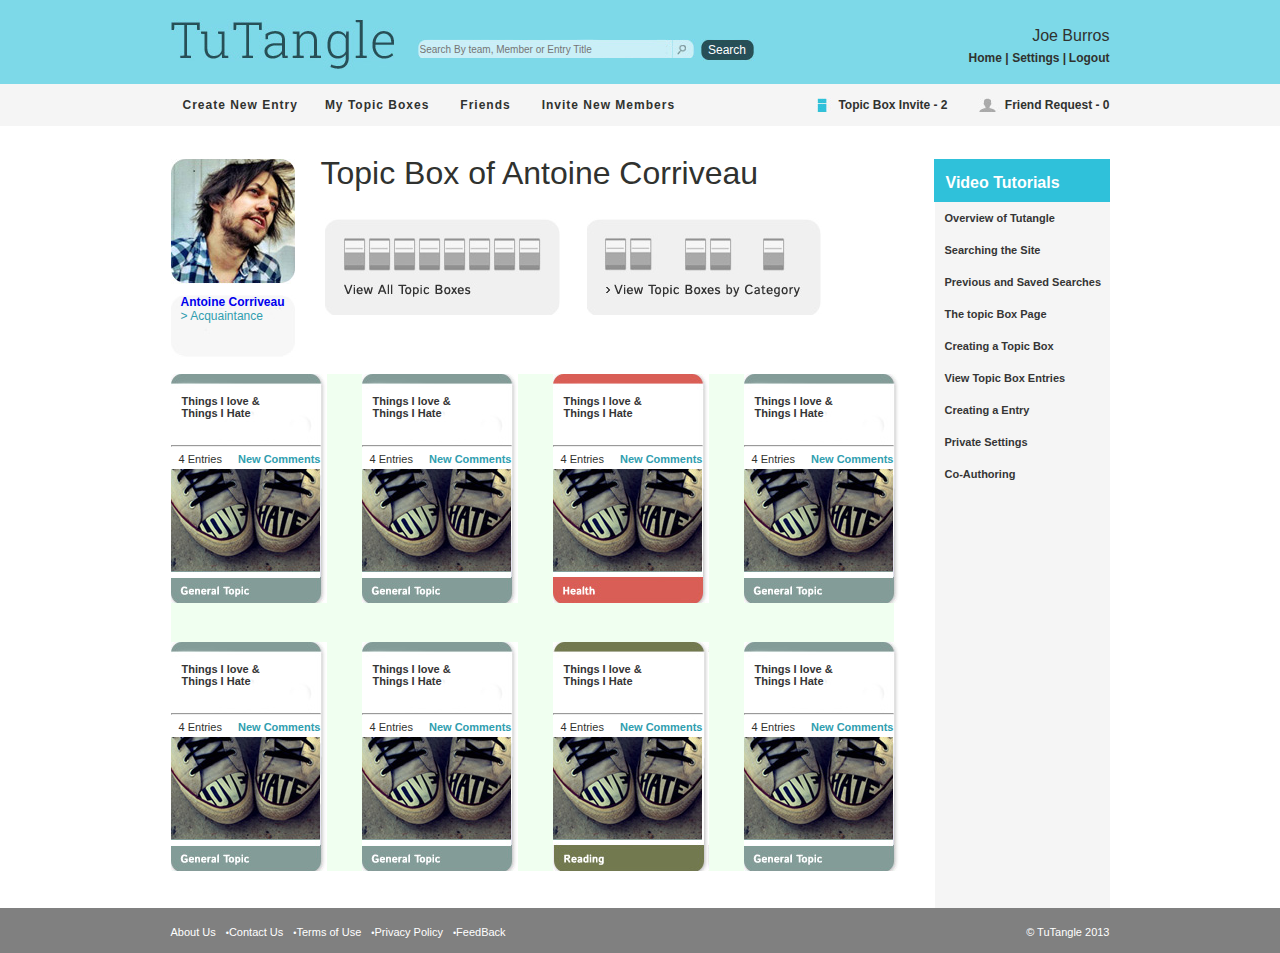
<file: Tutangle_second_page/index.html>
<!DOCTYPE html>
<html lang="en">
<head>
    <meta charset="UTF-8">
    <meta name="viewport" content="width=device-width, initial-scale=1.0">
    <meta http-equiv="X-UA-Compatible" content="ie=edge">
    <title>Tutangle</title>

    <link rel="stylesheet" href="css/reset.css"/>
    <link rel="stylesheet" href="css/layout.css"/>
    <link rel="stylesheet" href="css/style.css"/>

    <link href="https://fonts.googleapis.com/css?family=Muli" rel="stylesheet">
    <link href="https://fonts.googleapis.com/css?family=Istok+Web" rel="stylesheet">

</head>
<body>
   
    <div>
        <!--header start-->
            <header>

                    <div class="container">
                       <div class="inner-container">

                        <!--upper header start-->
                           <div class="icon_search clearfix">

                                <div class="icon_search_left clearfix ">

                                            <div class="icon"><a href="#"><img src="images/icon.jpg" alt="icon"></a></div>

                                            <div class="search">
                                                <div class="search_box">
                                                    <input type="text" placeholder="Search By team, Member or Entry Title"/>
                                                </div>
                                                <a href="#"><div class="search_botton"> <div class="search_button_text">Search</div></div></a>
                                            </div>
                                </div>
                                <div class="setting_right">
                                    <div class="user"><a href="#">Joe Burros</a></div>
                                    <div class="setting_link">
                                        <ul class="list-none" >
                                                <li ><a href="#" class="setting_item">Home </a> | &nbsp;</li>
                                                <li><a href="#" class="setting_item">Settings </a>| &nbsp;</li>
                                                 <li><a href="#" class="setting_item">Logout</a></li>
                                        </ul>
                                    </div>
                                </div>
                           </div>
                        </div> 

                    </div>
                           <!--upper header end-->

                           

                           <!--nav bar start-->
                           <div class="white_line">
                           <div class="container">
                                <div class="inner-container">
         
                           <div class="nav-bar clearfix">


                               <div class="nav_menu">
                                   <ul class="list-none zero_mp">

                                       <a href="#"><li class="nav_item_first">Create New Entry</li></a>
                                       <a href="#"><li class="nav-item">My Topic Boxes</li></a>
                                       <a href="#"> <li class="nav-item">Friends</li></a>
                                        <a href="#"> <li class="nav-item">Invite New Members</li></a>
                                   </ul>
                               </div>


                               <div class="notiication">
                                    <ul class="list-none zero_mp">
                                            <a href="#"><li class="notification1">Topic Box Invite - 2</li></a>
                                             <a href="#"><li class="notification2">Friend Request - 0</li></a>
                                   </ul>
                               </div>
                            </div>

                        </div> 

                    </div>
                </div>

                             <!--nav bar end-->
                  
            </header>

            <!--header start end -->
            
           

            <!-- main body start -->
            <div class="main-body ">

                <div class="container">

                        <div class="inner-container2 clearfix">
                                <div class="left_layout">
                                    <div class="profile clearfix">

                                        <!--inmage_link  start-->
                                        <div class="image_link">
                                           <div class="profile-image"> <a href="#"><img src="images/profile_1.jpg" alt="profile_1"/></a></div>

                                           <div class="user_name ">
                                               <ul class="list-bullet-none u_name_acq">
                                                   <li ><a href="#"><span class="bold"> Antoine Corriveau</span></a></li>
                                                   <li><a href="#"><span class="blue-text">>  Acquaintance</span></a></li>
                                               </ul>
                                           </div>


                                         </div>
                                          <!--inmage_link  end-->
                                         <div class="topic_box_detail">
                                             <h1>Topic Box of Antoine Corriveau</h1>
                                             <div class="Topicbox-view-type clearfix">
                                                 <div class="allview"><a href="#"><img src="images/all_topic_box_icon.jpg"/></a></div>

                                                 <div class="groupview"><a href="#"><img src="images/topic_box_group.jpg"/></a></div>

                                             </div>
                                        
                                         </div>
                                    </div>


                                    <div class="fav_list">
                                        <div class="fav_list_inner">

                                                <ul class="list-none_margin">
                                                    <li >
                                                        <div class="fav_list_item general">
                                                            <div class="fav_list_item_inner">

                                                                    <div class="fav_list_item_upper">

                                                                            <div class="item_title">
                                                                              <a href="#" style="color: #353535">Things I love & Things I Hate</a>
                                                                            </div>
                                                                            <hr class="fav_item_seperator">
                                                                            <div class="entry_newComment clearfix">

                                                                              
                                                                                <div class="entry_link">
                                                                                    4 Entries
                                                                                </div>
                                                                                <div class="newcomment">
                                                                                   <a href="#" class="blue-text bold"> New Comments</a>
                                                                                </div>

                                                                            </div>

                                                                        </div>
                                                                        <div class="fav_list_item_icon">

                                                                                <img src="images/item_1.jpg"/>
                                                                        </div>
                                                            </div>
                                                          
                                                        </div>
                                                    </li>


                                                    <li class="fav_list_extra">
                                                            <div class="fav_list_item general">
                                                                <div class="fav_list_item_inner">
    
                                                                        <div class="fav_list_item_upper">

                                                                                <div class="item_title">
                                                                                        <a href="#" style="color: #353535">Things I love & Things I Hate</a>
                                                                                </div>
                                                                                <hr class="fav_item_seperator">
                                                                                <div class="entry_newComment clearfix">

                                                                                  
                                                                                    <div class="entry_link">
                                                                                        4 Entries
                                                                                    </div>
                                                                                    <div class="newcomment">
                                                                                       <a href="#" class="blue-text bold"> New Comments</a>
                                                                                    </div>

                                                                                </div>

                                                                            </div>
                                                                            <div class="fav_list_item_icon">

                                                                                    <img src="images/item_1.jpg"/>
                                                                            </div>
                                                                </div>
                                                              
                                                            </div>
                                                        </li>



                                                        <li class="fav_list_extra">
                                                                <div class="fav_list_item health">
                                                                    <div class="fav_list_item_inner">
        
                                                                            <div class="fav_list_item_upper">

                                                                                    <div class="item_title">
                                                                                            <a href="#" style="color: #353535">Things I love & Things I Hate</a>
                                                                                    </div>
                                                                                    <hr class="fav_item_seperator">
                                                                                    <div class="entry_newComment clearfix">

                                                                                      
                                                                                        <div class="entry_link">
                                                                                            4 Entries
                                                                                        </div>
                                                                                        <div class="newcomment">
                                                                                           <a href="#" class="blue-text bold"> New Comments</a>
                                                                                        </div>

                                                                                    </div>

                                                                                </div>
                                                                                <div class="fav_list_item_icon">

                                                                                        <img src="images/item_1.jpg"/>
                                                                                </div>
                                                                    </div>
                                                                  
                                                                </div>
                                                            </li>

                                                        <li class="fav_list_extra">
                                                                    <div class="fav_list_item general">
                                                                        <div class="fav_list_item_inner">
            
                                                                                <div class="fav_list_item_upper">

                                                                                    <div class="item_title">
                                                                                            <a href="#" style="color: #353535">Things I love & Things I Hate</a>
                                                                                    </div>
                                                                                    <hr class="fav_item_seperator">
                                                                                    <div class="entry_newComment clearfix">

                                                                                      
                                                                                        <div class="entry_link">
                                                                                            4 Entries
                                                                                        </div>
                                                                                        <div class="newcomment">
                                                                                           <a href="#" class="blue-text bold"> New Comments</a>
                                                                                        </div>

                                                                                    </div>

                                                                                </div>
                                                                                <div class="fav_list_item_icon">

                                                                                        <img src="images/item_1.jpg"/>
                                                                                </div>
                                                                        </div>
                                                                      
                                                                    </div>
                                                                </li>

                                                </ul>


                                                <ul class="list-none_margin fav_list2">


                                                        <li >
                                                            <div class="fav_list_item general">
                                                                <div class="fav_list_item_inner">
    
                                                                        <div class="fav_list_item_upper">

                                                                                <div class="item_title">
                                                                                        <a href="#" style="color: #353535">Things I love & Things I Hate</a>
                                                                                </div>
                                                                                <hr class="fav_item_seperator">
                                                                                <div class="entry_newComment clearfix">

                                                                                  
                                                                                    <div class="entry_link">
                                                                                        4 Entries
                                                                                    </div>
                                                                                    <div class="newcomment">
                                                                                       <a href="#" class="blue-text bold"> New Comments</a>
                                                                                    </div>

                                                                                </div>

                                                                            </div>
                                                                            <div class="fav_list_item_icon">

                                                                                    <img src="images/item_1.jpg"/>
                                                                            </div>
                                                                </div>
                                                              
                                                            </div>
                                                        </li>
    
    
                                                        <li class="fav_list_extra">
                                                                <div class="fav_list_item general">
                                                                    <div class="fav_list_item_inner">
        
                                                                            <div class="fav_list_item_upper">

                                                                                    <div class="item_title">
                                                                                            <a href="#" style="color: #353535">Things I love & Things I Hate</a>
                                                                                    </div>
                                                                                    <hr class="fav_item_seperator">
                                                                                    <div class="entry_newComment clearfix">

                                                                                      
                                                                                        <div class="entry_link">
                                                                                            4 Entries
                                                                                        </div>
                                                                                        <div class="newcomment">
                                                                                           <a href="#" class="blue-text bold"> New Comments</a>
                                                                                        </div>

                                                                                    </div>

                                                                                </div>
                                                                                <div class="fav_list_item_icon">

                                                                                        <img src="images/item_1.jpg"/>
                                                                                </div>
                                                                    </div>
                                                                  
                                                                </div>
                                                            </li>
    
    
    
                                                            <li class="fav_list_extra" >
                                                                    <div class="fav_list_item reading">
                                                                        <div class="fav_list_item_inner">
            
                                                                                <div class="fav_list_item_upper">

                                                                                        <div class="item_title">
                                                                                                <a href="#" style="color: #353535">Things I love & Things I Hate</a>
                                                                                        </div>
                                                                                        <hr class="fav_item_seperator">
                                                                                        <div class="entry_newComment clearfix">
    
                                                                                          
                                                                                            <div class="entry_link">
                                                                                                4 Entries
                                                                                            </div>
                                                                                            <div class="newcomment">
                                                                                               <a href="#" class="blue-text bold"> New Comments</a>
                                                                                            </div>
    
                                                                                        </div>
    
                                                                                    </div>
                                                                                    <div class="fav_list_item_icon">
    
                                                                                            <img src="images/item_1.jpg"/>
                                                                                    </div>
                                                                        </div>
                                                                      
                                                                    </div>
                                                                </li>
                                                                <li class="fav_list_extra">
                                                                        <div class="fav_list_item general">
                                                                            <div class="fav_list_item_inner">
                
                                                                                    <div class="fav_list_item_upper">

                                                                                            <div class="item_title">
                                                                                                 <a href="#" style="color: #353535">Things I love & Things I Hate</a>
                                                                                            </div>
                                                                                            <hr class="fav_item_seperator">
                                                                                            <div class="entry_newComment clearfix">
        
                                                                                              
                                                                                                <div class="entry_link">
                                                                                                    4 Entries
                                                                                                </div>
                                                                                                <div class="newcomment">
                                                                                                   <a href="#" class="blue-text bold"> New Comments</a>
                                                                                                </div>
        
                                                                                            </div>
        
                                                                                        </div>
                                                                                        <div class="fav_list_item_icon">
        
                                                                                                <img src="images/item_1.jpg"/>
                                                                                        </div>
                                                                            </div>
                                                                          
                                                                        </div>
                                                                    </li>
    
                                                    </ul>
                                        </div>
                                    </div>


                                </div>


                                <div class="right_layout">
                                    <div class="subheading"> <h4>Video Tutorials</h4></div>

                                    <div>
                                        <ul class="list-bullet-none">
                                           <a href="#"> <li class="video_item">  Overview of Tutangle</li></a>
                                           <a href="#"><li class="video_item">Searching the Site</li></a>
                                           <a href="#"><li class="video_item">Previous and Saved Searches</li></a>
                                           <a href="#"> <li class="video_item">The topic Box Page</li></a>
                                           <a href="#"> <li class="video_item">Creating a Topic Box</li></a>
                                            <a href="#"><li class="video_item">View Topic Box Entries</li></a>
                                            <a href="#"><li class="video_item">Creating a Entry</li></a>
                                            <a href="#"><li class="video_item">Private Settings</li></a>
                                            <a href="#"><li class="video_item">Co-Authoring</li></a>
                                        </ul>
                                    </div>
                                </div>
                            </div> 

                </div>
            </div>
             <!-- main body end -->

             <!--footer start-->

            <footer>
                <div class="container">

                        <div class="inner-container">
                            <div class="footer_align">
                                        <div class="footer_option">
                                            <ul class="list-none2">
                                                <li>About Us<span class="dot_seperator">•</span></li>
                                                <li>Contact Us<span class="dot_seperator">•</span></li>
                                                <li>Terms of Use<span class="dot_seperator">•</span></li>
                                                <li>Privacy Policy<span class="dot_seperator">•</span></li>
                                                <li>FeedBack</li>
                                            </ul>

                                        </div>

                                        <div class="copyright">
                                                &copy;  TuTangle 2013

                                        </div>

                                        </div> 
                        </div>

                </div>
            </footer>

            <!--footer end-->
    </div>
</body>
</html>
</file>
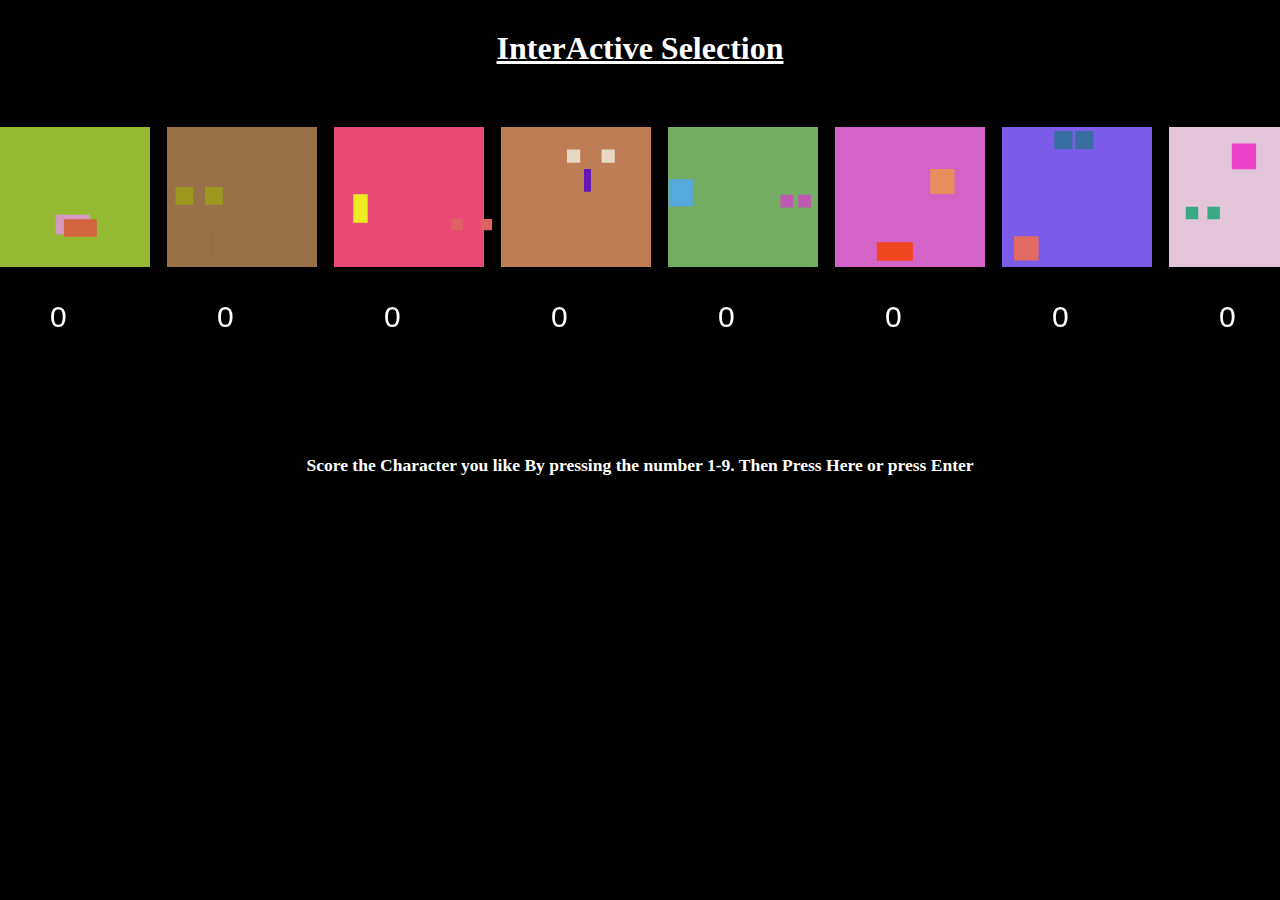
<file: geneticAlgo/selectiveGenetic/index.html>
<!DOCTYPE html>
<html lang="en">
  <head>
    <meta charset="UTF-8" />
    <meta name="viewport" content="width=device-width, initial-scale=1.0" />
    <meta http-equiv="X-UA-Compatible" content="ie=edge" />
    <title>InterActive Selection</title>
    <link rel="stylesheet" href="css/reset.css" />
    <link rel="stylesheet" href="css/layout.css" />
    <link rel="stylesheet" href="css/style.css" />
  </head>
  <body>
    <div class="container">
      <div class="header"><h1>InterActive Selection</h1></div>
      <div class="center">
        <canvas class="canvas" width="1500" height="300"></canvas>
      </div>
      <div class="instruction" onclick="newGeneration()">
        <h3>
          Score the Character you like By pressing the number 1-9. Then Press
          Here or press Enter
        </h3>
      </div>
    </div>
    <script src="./js/utils/color.js"></script>
    <script src="./js//utils/shape.js"></script>
    <script src="./js/constants/shapeConstants.js"></script>
    <script src="./js/shapeDna.js"></script>
    <script src="./js/eyesDna.js"></script>
    <script src="./js/mouthDna.js"></script>
    <script src="./js/character.js"></script>
    <script src="./js/main.js"></script>
  </body>
</html>
</file>
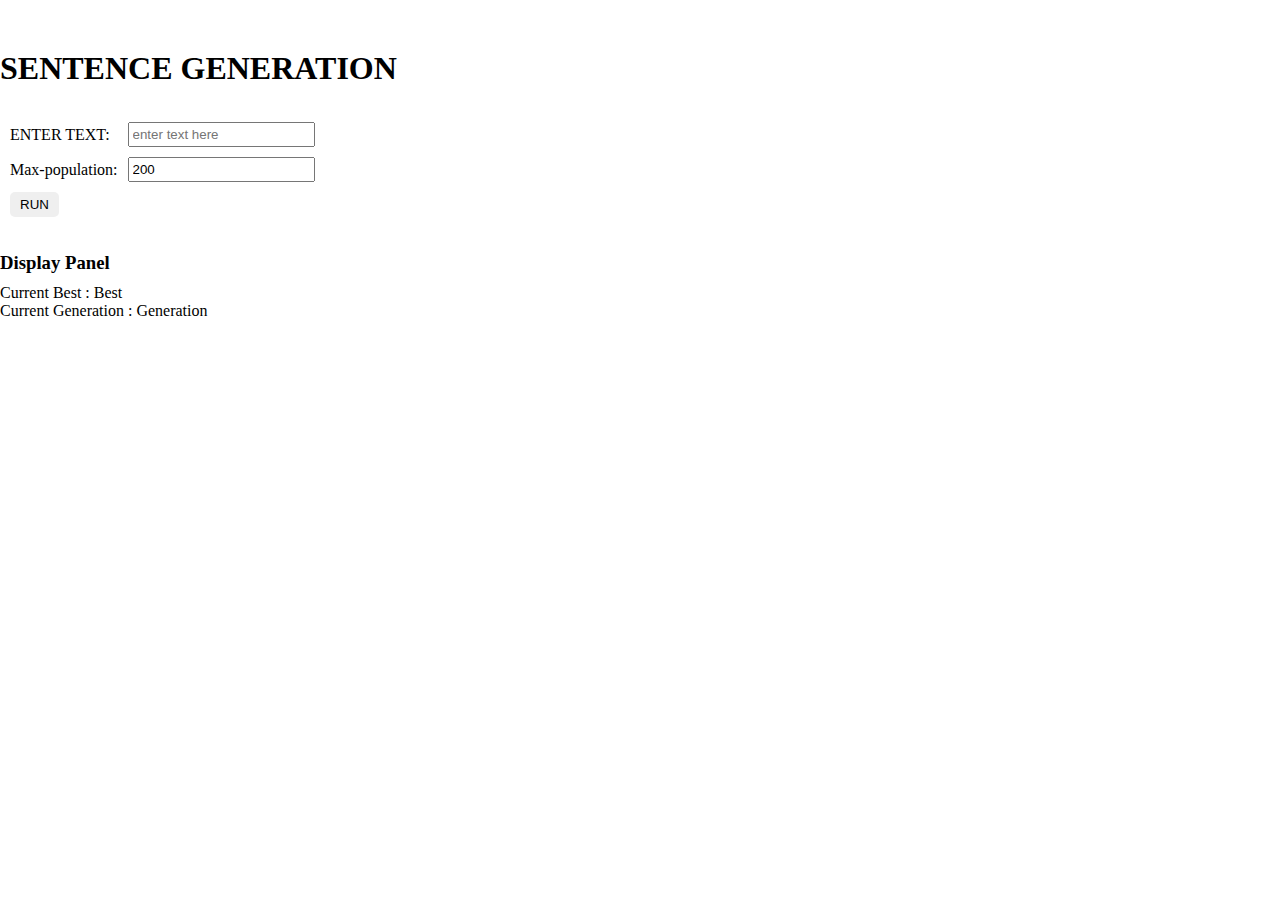
<file: geneticAlgo/sentenceGen/index.html>
<!DOCTYPE html>
<html lang="en">
  <head>
    <meta charset="UTF-8" />
    <meta name="viewport" content="width=device-width, initial-scale=1.0" />
    <meta http-equiv="X-UA-Compatible" content="ie=edge" />
    <title>GENETIC ALGORITHUM</title>
    <link rel="stylesheet" href="./css/reset.css" />
    <link rel="stylesheet" href="./css/layout.css" />
    <link rel="stylesheet" href="./css/style.css" />
  </head>
  <body>
    <div class="main-body">
      <header><h1>SENTENCE GENERATION</h1></header>
      <div class="input-field">
        <table cellspacing="10px">
          <tr>
            <td><label class="label">ENTER TEXT:</label></td>
            <td>
              <input
                class="input-box"
                type="text"
                placeholder="enter text here"
              />
            </td>
          </tr>
          <tr>
            <td><label>Max-population:</label></td>
            <td>
              <input class="input-box-population" type="text" value="200" />
            </td>
          </tr>
          <tr>
            <td>
              <button class="start-button" onclick="new Main()">RUN</button>
            </td>
          </tr>
        </table>
      </div>
      <div class="display-panel">
        <span class="display-panel-text"><h3>Display Panel</h3></span>
        <div class="current-best">
          Current Best : <span class="current-best-text"> Best</span>
        </div>
        <div class="current-generation">
          Current Generation :
          <span class="current-generation-text">Generation</span>
        </div>
        <div class="done"></div>
      </div>
    </div>

    <script src="js/DNA.js"></script>
    <script src="js/population.js"></script>
    <script src="js/main.js"></script>
  </body>
</html>
</file>
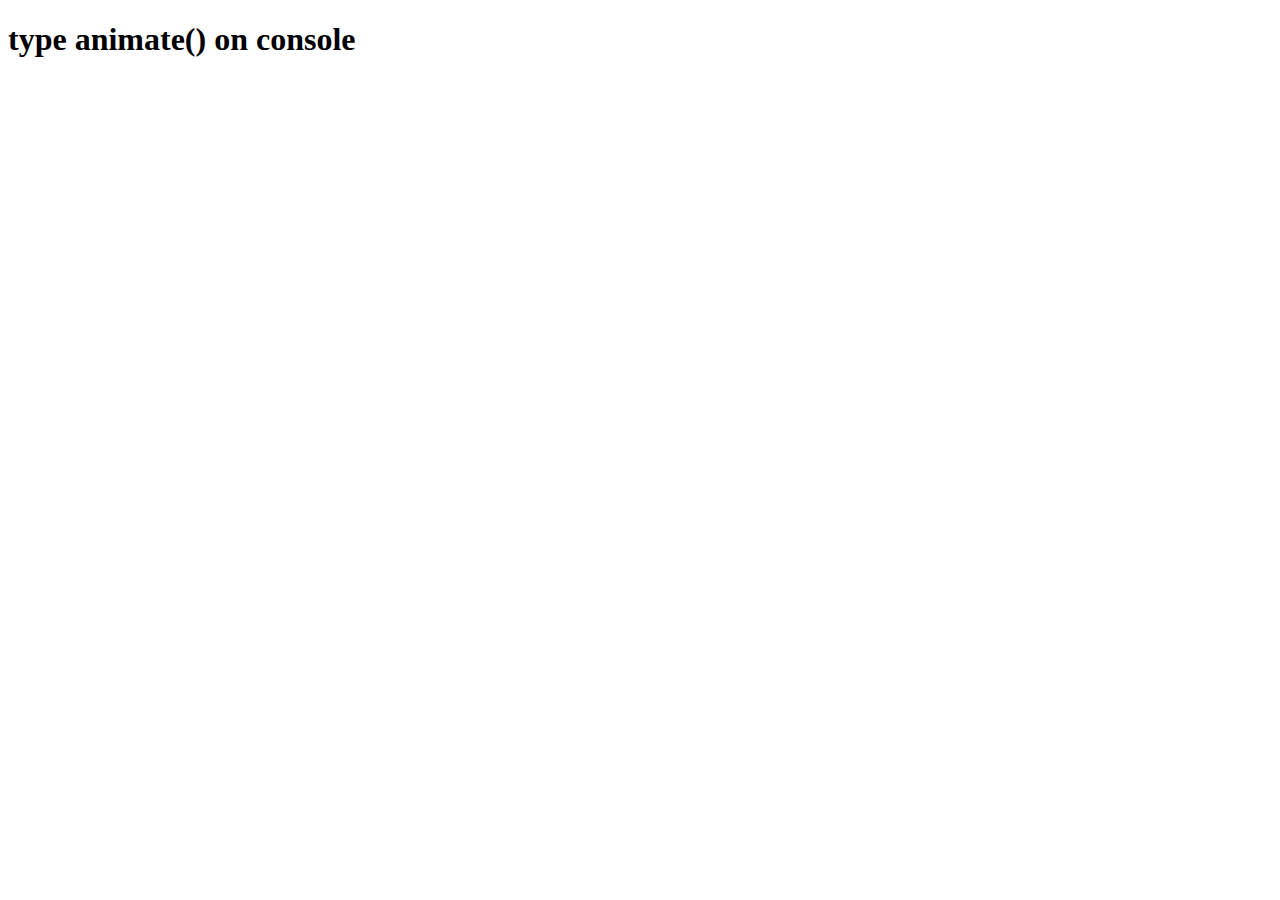
<file: js experiments/ast 1/index.html>
<!DOCTYPE html>
<html lang="en">
<head>
    <meta charset="UTF-8">
    <meta name="viewport" content="width=device-width, initial-scale=1.0">
    <meta http-equiv="X-UA-Compatible" content="ie=edge">
    <title>Assignment 1(Wave Pattern)</title>
</head>
<body>
  <h1>type animate() on console</h1>
    <script src="js/wave.js"></script>
</body>
</html>
</file>
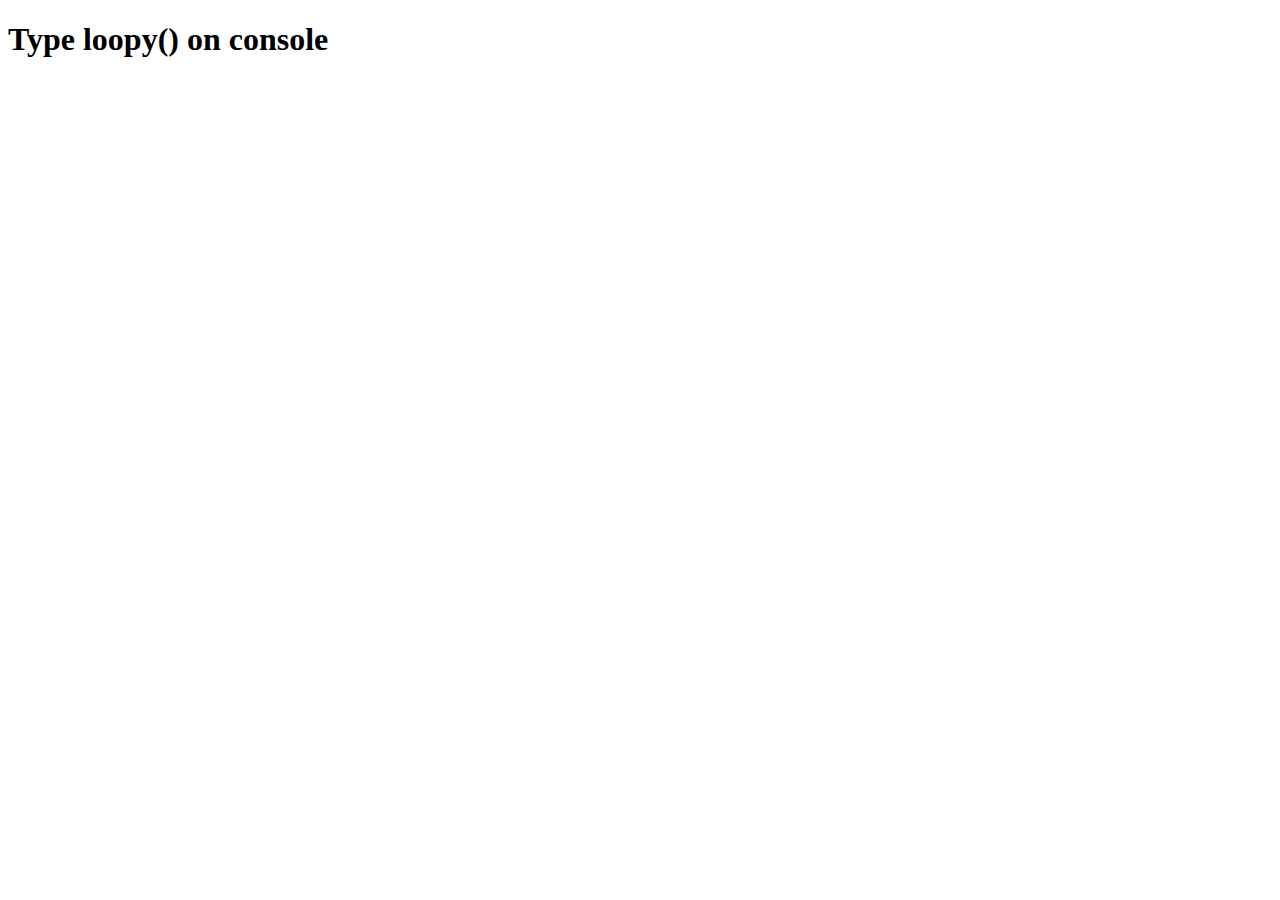
<file: js experiments/ast 2/index.html>
<!DOCTYPE html>
<html lang="en">
<head>
    <meta charset="UTF-8">
    <meta name="viewport" content="width=device-width, initial-scale=1.0">
    <meta http-equiv="X-UA-Compatible" content="ie=edge">
    <title>Assignment 2 (Video Selection)</title>
</head>
<body>
        <h1>Type loopy() on console</h1>
        <script src="js/findMovie.js"></script>

</body>
</html>
</file>
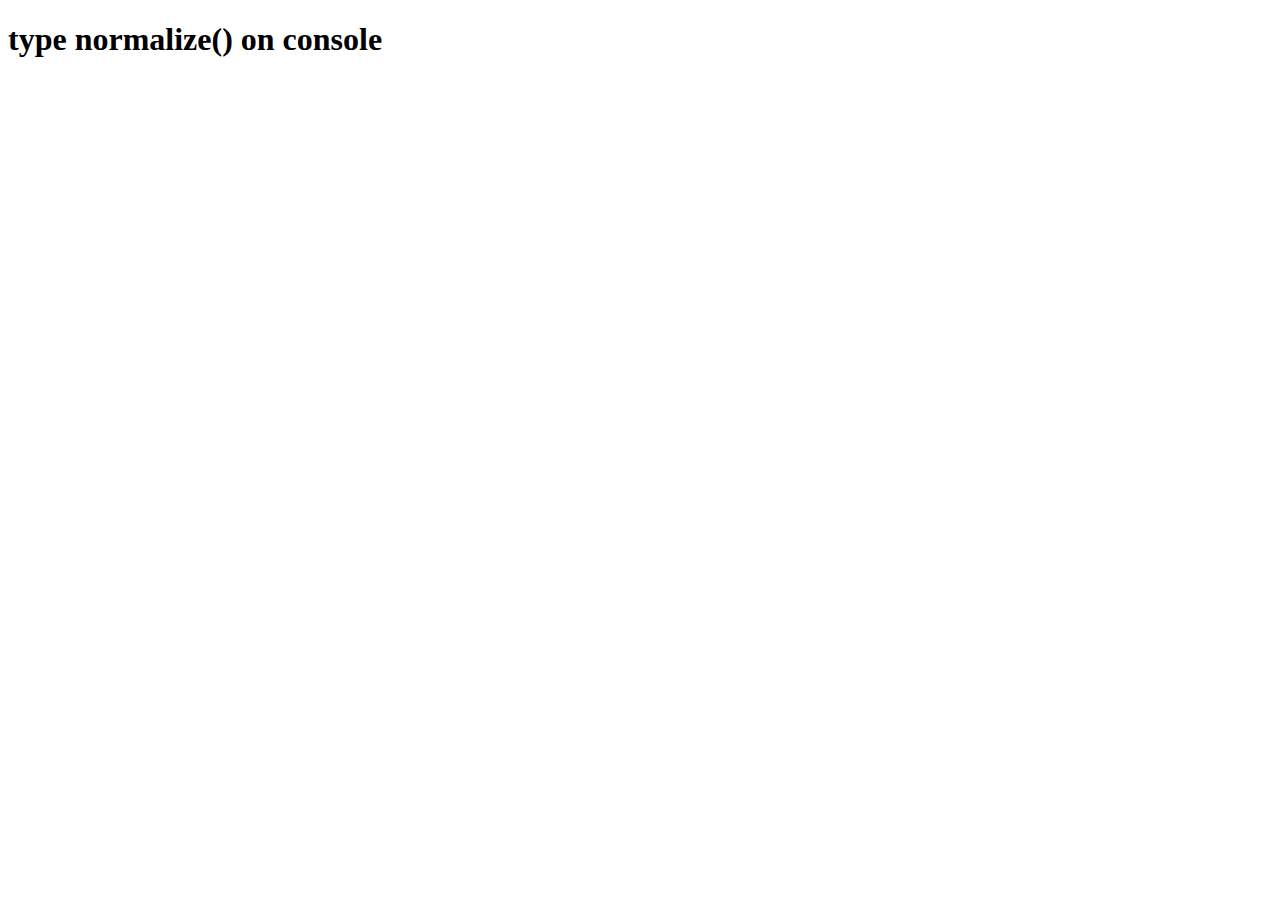
<file: js experiments/ast 3/index.html>
<!DOCTYPE html>
<html lang="en">
<head>
    <meta charset="UTF-8">
    <meta name="viewport" content="width=device-width, initial-scale=1.0">
    <meta http-equiv="X-UA-Compatible" content="ie=edge">
    <title>Assignment 3 (normalize)</title>
</head>
<body>
    <h1>  type normalize() on console</h1>
    <script src="js/normalize.js"></script>

</body>
</html>
</file>
<file: css/master_style.css>
html { 
    background: url(../images/bg.jpg) no-repeat center center fixed; 
    -webkit-background-size: cover;
    -moz-background-size: cover;
    -o-background-size: cover;
    background-size: cover;
    font-family: 'Helvetica Neve',sans-serif
  }
.profile_box{
    width:400px;
    height: 500px;
    background: rgba(0, 0,0, 0.4);
    padding: 40px;
    color: white;
    margin:0 auto;
    margin-top: 140px;
    text-align: center
}


#profile_pic{
height: 200px;
width: 180px;
border-radius: 50%;
margin-top: 26px;
}

h1{
    font-weight: 30;
    letter-spacing: 2;
    font-size: 40px;
}

.button{
    background-color: #4CAF50; /* Green */
    border: none;
    color: white;
    padding: 15px 32px;
    text-align: center;
    text-decoration: none;
    display: inline-block;
    font-size: 16px;
    margin-top: 10px
}

.button_boundry{
    margin-top: 3s0px
}

.button:hover{
    background: lightgreen
}

h2{
    margin:0px;
    padding:0px;
}

.about{
    margin:7px
}
</file>
<file: Shophia/css/layout.css>
.full-container {
  width: 100%;
}

.main-container {
  max-width: 90em;
  margin: 0 auto;
}

.header {
  width: 100%;
}

.limiter-container {
  margin: 0 auto;
  width: 89.5833333333%;
}

.contact-login {
  background: #f2f2f2;
  padding-top: 12px;
  width: 100%;
  padding-bottom: 14px;
}

.nav-icon-socialMedia {
  width: 100%;
  margin-top: 10px;
}

.nav-item a:hover {
  text-decoration: underline;
}

.gray {
  background: #f2f2f2;
}

.body-part {
  margin-top: -6px;
}

.rest-body {
  margin-top: 62px;
}

.handpicked-items-container {
  width: 100%;
  margin-top: 60px;
}
.Summer-collection-container {
  margin-top: 90px;
  width: 100%;
}

.summer-Collection-list-container {
  margin-top: 50px;
  border-style: solid;
  border-width: thin;
  padding-top: 21px;
  padding-bottom: 21px;
}

.brand-container {
  margin-top: 96px;
}

.customer-says-container {
  margin-top: 114px;
  width: 100%;
}

.customer-says-content {
  position: relative;
  background: #cccc99;
  width: 100%;
  padding-bottom: 48px;
  margin-top: 58px;
}

footer {
  background: black;
  padding-top: 67px;
  padding-left: 10px;
}

.footer-upper-left {
  float: left;
  width: 51.58527132%;
}

.footer-upper-left ul {
  width: 100%;
}

.footer-upper-right {
  width: 39.41085271%;
  float: right;
}
</file>
<file: Shophia/css/style.css>
@font-face {
  src: url(../font/playfair/PlayfairDisplay-Italic.otf);
  font-family: playfair-i;
}

@font-face {
  src: url(../font/playfair/PlayfairDisplay-BoldItalic.otf);
  font-family: playfair-bi;
}

@font-face {
  src: url(../font/krinkes/KrinkesDecorPERSONAL.ttf);
  font-family: Krinkes;
}

@font-face {
  src: url(../font/lato/Lato-Bold.ttf);
  font-family: lato-bold;
}

@font-face {
  src: url(../font/lato/Lato-Regular.ttf);
  font-family: lato-reg;
}

.contact {
  font-size: 11px;
  font-family: lato-reg;
  float: left;
  width: 15.07751938%;
}

.login {
  float: right;
}

.contact-number {
  margin-left: 10px;
}

.list-inline {
  display: inline-block;
}

.no-list {
  list-style: none;
}

.top-header-linkitem {
  font-size: 11px;
  font-family: lato-reg;
}

.top-header-linkitem a {
  color: black;
}

.top-header-linkitem a:hover {
  text-decoration: underline;
}

.dashed-before::before {
  content: "|";
  margin-left: 35px;
  margin-right: 35px;
}

.nav-icon {
  width: 59.5%;
  padding-left: 5px;
  float: left;
}

.socialMedia {
  width: 24.58139535%;
  float: right;
  margin-top: 34px;
  overflow: hidden;
}

.nav-item a {
  color: black;
  font-size: 18px;
  font-family: playfair-i;
}

.nav-item {
  margin-right: 27px;
}

.nav-bar {
  margin-top: 27px;
  float: left;
  width: 54.65052747%;
}

.icon {
  float: right;
  font-size: 72px;
  font-family: Krinkes;
  margin-bottom: 0px;
}

.icon a {
  color: black;
}

.social-icon {
  width: 60%;
  float: left;
}

.currency-dropdown {
  width: 27.57575758%;

  float: right;
}

.socialicon-item a {
  font-size: 14px;
  color: #cccc99;
}

.socialicon-item {
  border-style: solid;
  border-color: #cccc99;
  padding: 5px;
  padding-left: 9px;
  padding-right: 9px;
  border-radius: 100%;
  margin-left: 9px;
}

.socialicon-item:hover {
  background-color: black;
}

.slider {
  width: 100%;
  overflow: hidden;
  position: relative;
  /* height: 48.055555556%; */
  /* height: 600px; */
}

.slider ul li {
  margin: 0px;
  padding: 0px;
}

.slider ul li a img {
  width: 100%;
  margin: 0px;
  padding: 0px;
}

.slider-list {
  width: 400%;
  top: 0px;
  position: absolute;
  transition: 3000ms;
  left: 0px;
}

.slider-list li {
  width: 25%;
}

.offer-text {
  float: left;
  margin-left: 28px;
}

.offer-one {
  width: 100%;
  padding-left: 35px;
  padding-top: 23px;
  padding-bottom: 22px;
}

.offer-two {
  width: 100%;
  padding-left: 31px;
  padding-top: 27px;
  padding-bottom: 18px;
}

.offer-three {
  width: 100%;
  padding-left: 70px;
  padding-top: 27px;
  padding-bottom: 18px;
}

.offer-title {
  font-size: 30px;
  color: white;
  font-family: lato-bold;
}

.offer-detail {
  font-size: 14px;
  color: white;
  margin-top: 5px;
  font-family: lato-reg;
}

.offer-icon {
  font-size: 48px;
  float: left;
  color: white;
}

.offers {
  width: 100%;
}

.offer ul {
  width: 100%;
}

.offer-one-list {
  width: 33.48837209%;
  background-image: url(../images/offerimage1.png);
  background-repeat: no-repeat;
}

.offer-two-list {
  width: 33%;
  background-image: url(../images/offerimage2.png);
  margin-left: -20px;
  padding-left: 32px;
  background-repeat: no-repeat;
}

.offer-three-list {
  width: 33.48837209%;
  margin-left: -20px;
  background-image: url(../images/offerimage3.png);
  background-repeat: no-repeat;
}

.sub-groups {
  font-size: 30px;
  font-family: playfair-bi;
  text-align: center;
  width: 100%;
  background: url(../images/handpickedbg2.jpg);
}

.handpicked-container {
  width: 100%;
  margin-top: 88px;
}

.handpicked-item-hover {
  width: 88.3%;
  height: 84.57711443%;
  background: rgba(0, 0, 0, 0.4);
  position: absolute;
  top: 25px;
  left: 18px;
  display: none;
}

.handpicked-item-no-hover {
  width: 88.3%;
  height: 84.57711443%;
  position: absolute;
  top: 25px;
  left: 18px;
  border-style: solid;
  border-color: white;
}

.relative-class {
  position: relative;
}

.handpicked-hover-container {
  width: 100%;
}

/* added */
.handpicker-list-column1 {
  width: 31%;
}

.handpicker-list-column2 {
  width: 35.73643411%;
}

.handpicker-list-column3 {
  width: 31%;
}

.handpicker-list-column1 ul {
  width: 100%;
}

.handpicker-list-column2 ul {
  width: 100%;
}

.HandPicker-item {
  width: 100%;
  overflow: hidden;
}

.HandPicker-item ul {
  width: 100%;
  overflow: hidden;
}

.handpickedImage {
  width: 100%;
}

.handpickedImage2 {
  width: 100%;
}

.extra-spacing {
  margin-top: 6px;
}

.dot-item {
  line-height: 22px;
  padding: 0 10px;
  margin-left: 5px;
  cursor: pointer;
  background-image: url(../images/dot-square.png);
  background-repeat: no-repeat;
}

.dot-item:hover {
  background-image: url(../images/dot-square-hover.png);
}
.submit-button2 {
  position: absolute;
  bottom: 32px;
  width: 30.79096045%;
  left: 34.5%;
}

.handpicked-item-hover2 {
  width: 90.3%;
  height: 93.39853301%;
  background: rgba(0, 0, 0, 0.4);
  position: absolute;
  top: 16px;
  left: 20px;
  display: none;
}

.handpicked-item-no-hover2 {
  width: 90.3%;
  height: 93.39853301%;
  position: absolute;
  top: 16px;
  left: 20px;
  border-style: solid;
  border-color: white;
}

.handpicked-column-container {
  width: 100%;
}

.handpicker-list-column2 {
  margin-left: 0.656744189%;
}

.handpicker-list-column3 {
  margin-left: 0.656744189%;
}

.HandPicker-item:hover div.handpicked-item-hover {
  display: block;
}

.HandPicker-item:hover div.handpicked-item-no-hover {
  display: none;
}

.HandPicker-item2:hover div.handpicked-item-hover2 {
  display: block;
}

.HandPicker-item2:hover div.handpicked-item-no-hover2 {
  display: none;
}

.percent-off {
  position: absolute;
  top: 5px;
  left: 5px;
  width: 25.66666666%;
}

.summer-list-item {
  margin-left: 12px;
}

.summer-collection-list2 {
  margin-top: 13px;
}

.add-to-cart {
  position: absolute;
  top: 86.33333%;
  left: 42px;
  width: 66.333333333%;
}

.add-to-cart a img:hover {
  content: url(../images/add-to-cart-hover.png);
}

.summer-collection-list1,
.summer-collection-list2 {
  width: 100%;
}

.percent-off-image {
  width: 100%;
}

.add-to-cart-image {
  width: 100%;
}

.brand-item1 {
  margin-left: 23px;
  width: 14.00620155%;
}

.brand-item2 {
  margin-left: 10px;
  width: 14.00620155%;
}

.brand-item3 {
  margin-left: 20px;
  width: 14.0620155%;
}

.brand-item4 {
  margin-left: 23px;
  width: 14.0620155%;
}

.brand-item5 {
  margin-left: 0.550387597%;
  width: 14.0620155%;
}

.brand-list {
  margin-top: 115px;
}

.brand-list li {
  width: 14.80620155%;
}

.brand-img {
  width: 100%;
}

.customer1 {
  float: left;
  margin-left: 15px;
  margin-top: 37px;
  width: 41.74031008%;
}

.customer2 {
  float: right;
  margin-top: 31px;
  width: 41.50775194%;
}

.customer-name-word {
  float: right;
  margin-top: 96px;
  margin-left: 35px;
  width: 52.64184233%;
}

.customer-image {
  float: left;
  width: 40.5%;
}

.customer-image img {
  width: 100%;
}

.customer-name-word2 {
  float: left;
  margin-top: 100px;
  margin-right: 18px;
  width: 52.93678215%;
}

.customer-image2 {
  float: right;
  width: 43%;
}
.customer-image2 img {
  width: 100%;
}

.customer-word p {
  font-size: 18px;
  color: white;
  font-family: playfair-i;
  line-height: 28px;
}

.customer-word2 p {
  font-size: 18px;
  color: white;
  font-family: playfair-i;
  text-align: right;
  line-height: 31px;
}

.customer-name {
  font-size: 30px;
  font-family: playfair-bi;
  width: 100%;
}

.customer-designation {
  font-family: lato-bold;
  font-size: 14px;
  color: #666666;
  margin-top: 15px;
  width: 100%;
}

.customer-designation2 {
  font-family: lato-bold;
  font-size: 14px;
  color: #666666;
  margin-top: 15px;
  text-align: right;
}

.customer-name2 {
  font-size: 30px;
  font-family: playfair-bi;
  text-align: right;
}

.customer-name-designation {
  margin-top: 53px;
  width: 100%;
}

.customer-name-designation2 {
  margin-top: 45px;
  margin-right: 12px;
}

.summer-collection-image {
  width: 100%;
}

/* added */
.summer-list-item {
  width: 23.43992549%;
}

.extra-footer-left-list-distance {
  margin-left: 17.58181818%;
}

.footer-upper-left-title {
  color: white;
  font-size: 16px;
  font-family: lato-bold;
}

.footer-upper-left-item {
  font-size: 14px;
  font-family: lato-reg;
}

.footer-upper-left-item a {
  color: #666666;
}

.footer-upper-left-item a:hover {
  color: white;
  text-decoration: underline;
}

.dis-from-title {
  margin-top: 46px;
}

.step-dis {
  margin-top: 14px;
}

.social-icon-footer-item {
  background: white;
  padding: 10px;
  font-size: 24px;
  padding-left: 12px;
  padding-right: 15px;
  border-radius: 100%;
  margin-left: 15px;
}

.social-icon-footer-item-top:hover {
  background: black;
  color: white;
  cursor: pointer;
}

.social-icon-footer-item-top {
  background: white;
  padding: 10px;
  font-size: 24px;
  padding-left: 16px;
  padding-right: 16px;
  border-radius: 100%;
}

.social-icon-footer-item:hover {
  background: black;
  color: white;
  cursor: pointer;
}

.stay-connected {
  font-size: 16px;
  font-family: lato-bold;
  color: white;
}

.subscribe-class {
  font-size: 16px;
  font-family: lato-bold;
  color: white;
  margin-top: 47px;
  margin-left: 8px;
}

.italic {
  font-family: playfair-i;
}

.footer-social-icon-list-container {
  margin-top: 47px;
  margin-left: 10px;
}

.email-box-container {
  margin-top: 54px;
  border-color: #333333;
  border-style: solid;
  width: 367px;
  margin-left: 10px;
}

.email-box-container input {
  width: 70.71823204%;
  height: 35px;
  margin-left: 5px;
  background: rgba(0, 0, 0, 0.4);
  border-style: none;
  font-family: lato-reg;
  font-size: 12px;
}

.email-box-container input:focus {
  outline: none;
  color: white;
}

.email-box-container button {
  cursor: pointer;
  background: #333333;
  border-style: none;
  padding: 8px;
  margin: 2px;
  color: white;
  font-family: lato-reg;
  font-size: 12px;
  width: 25.5%;
}

.email-box-container button:focus {
  outline: none;
}

.email-box-container button:hover {
  background: white;
  color: #333333;
}

.goto-top {
  float: right;
}

.copy-right {
  float: left;
}

.horizontal-Line {
  margin-top: 71px;
  width: 100%;
  overflow: hidden;
}

.copy-right p {
  color: #666666;
  font-size: 11px;
  font-family: lato-reg;
  margin-top: 10px;
  line-height: 19px;
}

.card-icon {
  margin-top: 28px;
}

.goto-top {
  margin-top: 28px;
}

.line {
  width: 100%;
}

.triangle {
  top: 0px;
  left: 38%;
  position: absolute;
  width: 27.56944444%;
}

.triangle2 {
  top: 0px;
  left: 36%;
  position: absolute;
  width: 27.56944444%;
}

.triangle img {
  width: 100%;
}

.triangle2 img {
  width: 100%;
}

.slider-boxes {
  position: absolute;
  bottom: 36px;
  left: 45.5%;
  height: 20px;
}

.search_categories {
  font-size: 13px;
  background: black;
  position: relative;
  border-style: none;
}

.search_categories .select {
  width: 90px;
  background: url(../images/dropdownicon.png) no-repeat;
  background-position: 90% center;
  border-style: none;
}

.search_categories .select select {
  padding: 10px 8px 10px 14px;
  background: transparent;
  line-height: 1;
  border: 0;
  color: white;
  font-family: lato-bold;
  border-radius: 0;
  width: 93px;
  position: relative;
  z-index: 10;
  font-size: 1em;
  border-style: none;
}

.search_categories .select select option {
  background: #000000;
  border-style: none;
  font-family: lato-bold;
  outline: none;
}
</file>
<file: Shophia/css/media480.css>
@media only screen and (max-width: 480px) {
  .main-container {
    width: 30em;
    overflow: hidden;
  }

  .contact {
    display: none;
  }

  .login {
    width: 100%;
  }

  .dashed-before::before {
    margin-left: 20px;
    margin-right: 20px;
  }

  .nav-bar {
    margin-top: 5px;
    width: 100%;
    float: none;
  }

  .icon {
    float: none;
  }

  .nav-icon {
    width: 100%;
    padding-left: 0px;
  }

  .offer-text {
    float: left;
    margin-left: 20px;
  }

  .offer-one {
    width: 100%;
    padding-left: 5px;
    padding-top: 5px;
    padding-bottom: 5px;
  }

  .offer-two {
    width: 100%;
    padding-left: 0px;
    padding-top: 5px;
    padding-bottom: 5px;
  }

  .offer-title {
    font-size: 15px;
  }

  .offer-detail {
    font-size: 10px;
  }

  .offer-icon {
    font-size: 15px;
  }

  .offer-one-list {
    width: 45%;
    background-image: url(../images/offerimage1768.png);
    background-repeat: no-repeat;
  }

  .offer-two-list {
    width: 45%;
    background-image: url(../images/offerimage2768.png);
    margin-left: 0px;
  }

  .offer-three-list {
    display: none;
  }

  .rest-body {
    margin-top: 12px;
  }

  .handpicker-list-column1 {
    width: 29.33%;
  }

  .handpicker-list-column2 {
    width: 32.33%;
  }

  .handpicker-list-column3 {
    width: 29.33%;
  }

  .handpicked-item-hover {
    top: 6px;
    left: 6px;
  }

  .handpicked-item-no-hover {
    top: 6px;
    left: 6px;
  }

  .handpicked-item-hover2 {
    top: 6px;
    left: 5px;
  }

  .handpicked-item-no-hover2 {
    top: 6px;
    left: 5px;
  }

  .sub-groups {
    font-size: 20px;
  }

  .handpicked-container {
    margin-top: 38px;
  }

  .handpickedImage2 {
    height: 270px;
  }

  .summer-collection-image {
    width: 100%;
  }

  .summer-collection-list1,
  .summer-collection-list2 {
    width: 48%;
  }

  .summer-collection-list2,
  .summer-collection-list1 {
    display: inline-block;
  }

  .add-to-cart {
    position: absolute;
    top: 193px;
    left: 40px;
    width: 66.333333333%;
  }

  .brand-item {
    margin-left: 28px;
  }

  .brand-list {
    margin-top: 40px;
  }

  .brand-list li {
    width: 25.80620155%;
  }

  .brand-item1 {
    margin-left: 25px;
  }

  .brand-item2 {
    margin-left: 25px;
  }

  .brand-item3 {
    margin-left: 25px;
  }

  .customer1 {
    float: left;
    margin-left: 5px;
    margin-top: 37px;
    width: 100%;
  }

  .customer2 {
    display: none;
  }

  .customer-word p {
    font-size: 14px;
  }

  .customer-name {
    font-size: 20px;
    width: 100%;
  }

  .customer-designation {
    font-size: 12px;
    margin-top: 15px;
    width: 100%;
  }

  .customer-name-word {
    margin-top: 36px;
    margin-left: 15px;
    width: 52.64184233%;
  }

  .summer-list-item {
    width: 193.63px;
  }

  .brand-item4 {
    margin-left: 23px;
    width: 14.0620155%;
  }

  .extra-footer-left-list-distance {
    margin-left: 10.58181818%;
  }

  .customer-service {
    display: none;
  }
  .sub-groups {
    background: url(../images/handpikedbg480.png);
  }
}
</file>
<file: Tutangle_first_page/css/layout.css>
.main-container{
width:100%;
}

header{
    background: #7dd9e8;
    width: 100%;

}

.inner-container-add{
  
    width: 93.9%;

    margin:0 auto;
}

.icon_search-add{
 
    width: 100%;

}

.icon_search_left-add{
    
    width: 62.19382322%;
   
   
    float: left;
}

.container-add{
  
    width: 62.5em;

    margin:0 auto;
}

.main-body{
    width: 100%;
  
    margin-top: 25px;
}

footer{
    background: #727272;
    width: 100%;
    padding-top: 12px;
    padding-bottom: 12px;
    margin-top:24px;
    
}

.white_line{
    background: #f5f5f5;
    width: 100%
}




.header_nav_bar{
    background:#f5f5f5;
    
    width: 100%;
    margin: 0 auto;
}

.container{
    width:58.6875em;
    margin:0 auto;
}

.topspace{
    padding-top:21px;
}

.body_background{
    background-image: url("../images/badybackground2.jpg")
}

.left_layout{
    width: 78.70074547%;
    float: left;
}

.right_layout{
    width: 18.84984026%;
    float:right;
 
}



.nav-bar-add{
    background: #f5f5f5;
    width: 100%;
   
}


.left_layout2{
    float: left;
    margin-top:1px;
    width: 26.38700947%;
  
}

.right_layout2{
    float: right;
    margin-left: 28px;
    margin-top:-2px;
    width:69.41813261%;
}
</file>
<file: Tutangle_first_page/css/style.css>
.icon_searchbar{
    
    float: left;
   
}





.nav_bar
{
    float: left;
}


.icon-add{
    padding-top: 19px;
    padding-bottom: 10px;
    width:38.18493151%;
    float: left;
   
}

.search-add{
    float: right;
    width: 57.87671233%;
    margin-top: 39px;

}

.search_box-add{
    width: 82.24852071%;
    float: left;
    background-image: url("../images/search_bar.jpg");
    background-repeat: no-repeat;
}

.search_box-add input{
    width: 91.00719424%;
    background: transparent;
    border-style: none;
    padding: 3px;
    font-size: 10px;

}

.search_box-add input:focus{
  outline: none

}

.search_botton-add{
    float: right;
   
    width: 16.27218935%;
    background-image: url(../images/search_button2.jpg);
    color: white;
    font-size: 12px;
    background-repeat: no-repeat;
 
}



.search_botton-add:hover{
    color: white;
    background-image: url(../images/search_button2_active.jpg);
    background-repeat: no-repeat;
 
}

.search_button_text-add{
    padding-top: 4px;
    text-align: center;
    padding-bottom: 4px;
  
}


.setting_right-add{
    width: 15.01597444%;
   
    float:right;
    margin-top: 27px;
   }
   
   .user-add{
    
       text-align: right;
   }

   .setting_link-add {
    float:right;
    
}



   .user-add a{
       color: #30322f;
   }
   
   .user-add a:hover{
       text-decoration: underline
   }
   

   .setting_link {
    float:right;
    
}


.setting_item-add {
    color: #30322f;
    text-decoration: none
}

.setting_item-add :hover{
    text-decoration: underline;
    color: #30322f;
}

.list-none-add{
    display: flex;
    list-style: none;
    font-size: 12px;
    font-weight: bold;
     margin-top: 6px;
     width: 100%;
    
}


.nav_menu-add{
    
    letter-spacing: 1px;
  
    float: left;
}

.zero_mp{
    padding:0px;
    margin:0px;
    }


    .nav_item_first-add{
        padding-left: 12px;
        padding-right: 2px;
        padding-top: 14px;
        padding-bottom: 14px;
        color: #30322f;
    }
    
    .nav_item_first-add:hover{
        background: #2fc1da;
        color:white;
      
    }


    .nav-item-add{
  
        margin-left: 19px;
        padding-left: 6px;
        padding-right: 6px;
        padding-top: 14px;
        padding-bottom: 14px;
        color: #30322f;
      
    }
    
    .nav-item-add:hover{
        background: #2fc1da;
        color:white;
       
    }

    .notiication-add{
        float: right;
        margin-top: 14px;
        font-size: 11px;
        width: 31.30990415%;
   
        }
    
    .notification1-add{
    
        width: 44.89795918%;
        background-image: url(../images/inviteicon.jpg);
        text-align: right;
        color: #30322f;
        cursor: pointer;
      
    }
    
    .notification2-add{
        margin-left: 30px;
        width: 44.89795918%;
        background-image: url(../images/friendicon.jpg);
        text-align: right;
        color: #30322f;
        cursor: pointer;
    }





.notification{
   
    float:right;
}



.icon{
    float: left;
}







.search_area_back{
    float: left;
    background-image: url(../images/search_bar2.jpg);
 

}


.s-button{
   float: right;
    background-image: url(../images/search_button_background.jpg);
     background-repeat: no-repeat;
     line-height: 20px;
     
}
.s-button:hover{
    background-image: url(../images/search_button_hover2.jpg)
}


.s-button>a{
    text-decoration: none;
    padding-right:11px;
    padding-left:11px;
    padding-bottom: 3px;
    font-size: 10px;
    font-weight: bold;
    color:white;
    text-align: center;
 
}


.s-button>a:hover{
    text-decoration: underline;
}

.username>a{
    text-decoration: none;
    font-size: 14px;
    font-weight: bold;
    color: #2f322b;
}

.username>a:hover{
    text-decoration: underline
}

.setting{
    font-size:12px;
    font-weight: bold;
    margin-bottom: 24px;
    margin-top: 0px;
   
    width: 100%
}

.list_none{
    list-style: none;
    display: flex;
    font-weight: bold
}
.nav_menu
{
margin-left: 4px;
}

.list_none2{
    list-style: none;
}


.nav_item{
    margin-right: 15px;
    padding-top: 11px;
    padding-bottom: 11px;
    padding-left: 8px;
    padding-right: 8px;
}


.nav_item a{
    text-decoration: none;
    font-size: 13px;
    font-weight: bold;

   
    padding-top: 11px;
    padding-bottom: 11px;
    padding-left: 8px;
    padding-right: 8px;
 
    color: #6d6d6d;
  
  
}

.nav_item:hover{
    background: white;
}

.setting_link{
    
    text-align: right;
    float:right;
    width: 100%;
    font-weight: bold;
  
    

}

.setting_item{
    margin-left: 5px;
   
}

.setting_item>a{
    text-decoration: none;
    font-size: 10px;
    color: #363138;
    font-weight: bold;
}

.setting_item>a:hover{
    text-decoration: underline;
   
}

.setting_item_first{
    margin-left: 52px;
 
}

.setting_item_first>a{
    text-decoration: none;
    font-size: 10px;
    color: #363138;
    font-weight: bold
}

.setting_item_first>a:hover{
    text-decoration: underline;
  
}




.notification_item a{
    text-decoration: none;
    font-size: 12px;
    padding-right: 3px;
    text-align: right;
    color: black;
    font-weight: bold
}



.notification_item .invite_count,.request_count{
    margin-left: 2px;
}

.notification_item.invite.active{
    background-image: url("../images/inviteicon.jpg");
    
}


.notification_item.invite.inactive>a{
    color:gray;
    
}


.notification_item.invite.active>a:hover{
    text-decoration: underline;
}

.notification_item.invite.active>a{
    color:black;
    
}




.notification_item.friend.inactive{
    background-image: url("../images/friendicon.jpg");
}

.notification_item.friend.inactive>a{
    color:gray
}

.notification_item.friend.active>a{
    color:black
}



.notification_item.friend.active>a:hover{
    text-decoration: underline;
}


.notification_item.invite.inactive{
    background-image: url("../images/inviteicon_inactive.jpg");
    
}

.notification_item.friend.active{
    background-image: url("../images/friendicon_active.jpg");
}

.subheader{
    width:84%;
    background: #2fc1da;
    color: white;
    padding:15px;
    padding-top: 11px;
    padding-bottom: 11px;

}



.subheader3{
    width:84%;
    background: #2fc1da;
    color: white;
    padding:15px;
    padding-top: 11px;
    padding-bottom: 11px;

}



.subheader2{
    width:84%;
    background: #2fc1da;
    color: white;
    padding:14px;
    padding-bottom: 10px;
    overflow: hidden
}


.entries{
    margin-top: -5px;
    font-size: 30px;
    width: 100%;
    color:#383838;
}

.tabs{
    background-image: url(../images/tab_background.jpg);
    background-repeat: no-repeat;
    width: 100%;
    margin-top:4px;
}
.tab_header{
    width: 100%;
}
.allentires{

    float: left; 
    margin-left: 97px;
    width: 10.86132813%;
}

.subscribed{

    float: right;
   width: 12.03710938%;
    margin-right: 97px;
}

.tab_header_prop{
    font-size: 12px;
    margin-top: 9px;
    font-weight: bold;
    color: #646464;
}


.tab_list{
    margin-left: 5px;
    margin-right: 5px;
   
}



.tab_item{
    width: 19.72111554%;
   font-size: 11px;
   margin-left:12px;
  
   background-repeat: no-repeat;
   padding-top:5px;
   padding-left: 4px;
   padding-right: 12px;
   padding-bottom: 6px;
   font-weight: bold;
    color: #4b4b4b;
    cursor: pointer;
   
}



.tab_item_test{
    width: 18.92430279%;
   font-size: 11px;
   margin-left:4px;
  
   background-repeat: no-repeat;
   padding-top:7px;
   padding-left: 4px;
   padding-right: 12px;
   padding-bottom: 8px;
   font-weight: bold;
    color: #4b4b4b;
    cursor: pointer;
   
}

.tab_item_test:hover{
    background-image: url(../images/tab_item_active.jpg);
    color:white;
}






.tab_item:hover{
    color:white;
    background-image: url(../images/tab_item_active.jpg);
}



.tab_container{
    width: 100%;
 margin-top:11px;   
}

.extra_tab_spacing{
    margin-left:19px;
}

.tab_seperator{
    border: none;
    height: 2px;
    background: #34bdcf;
}






.entry_icon{
    float: left;
}

.entry_discription{
    float:left;
   
    margin-left: 10px;
}

.entry_title{
    font-weight: bold;
    font-size: 13px;
}


.entry_info
{
margin-top: 5px;
font-size: 10px;
color: #808080;
}

.entry_discription_2{
    margin-left:4px;
    font-weight: bold
}


.show{
 display: inline;
 color: #6e9218;
 font-weight: bold;
 font-size: 11px;
}

.none{
    display: none;
}


.author_name{
    text-decoration: none;
    color: #63afc6;
    font-weight: bold;
    font-size: 11px;
   
}

.author_name:hover{
    text-decoration: underline
}

.new_entry,.new_comment{
    color: #63afc6; 
    
    font-size: 10px;
    margin-bottom: 3px;
    font-weight: bold
}

.new_invite{
    color: #cc4120; 
    font-size: 10px;
    margin-bottom: 3px;
    font-weight: bold
}

.entry_list_li{
    margin-top:14px;
}

.entry_seperator{
    margin-top:12px
}







.recent_searches1_item{
    padding-top: 11px;
    padding-left: 14px;
    padding-bottom:11px;
    width: 100%;
    cursor: pointer;
}

.recent_searches1_item:hover{
    background: white
}



.recent_searches2_item{
    padding-top: 10px;
   
    padding-bottom:10px;
    padding-left: 14px;
    width: 90%;
    cursor: pointer;
}

.recent_searches2_item:hover{
    background: white
}



.recent_searches1_item_image{
    float: right;
    margin-right: 5px;
    width: 6.153846154%;
 
}


.recent_searches1_item_image2{
    float: right;
    margin-right: 5px;
    margin-top:-6px;
 
}

.margin_up{
    margin-top:-2px;
    width:100%; 
}

.video_tutorial_item{
    padding-top: 6px;
    padding-left: 11px;
    padding-bottom: 6px;
    cursor: pointer;
}

.video_tutorial_item a{
    text-decoration: none;
   
    font-size: 11px;
    font-weight: bold;
    color:#676767;
}

.video_tutorial_item:hover
{
    background: white;
    
}

.footer_item{
    margin-left: 10px;
}

/*.footer_item:before {content: "•"; color:white; margin-top: 7px; margin-right: 10px; }*/


.dot_seperator {  font-size: 9px;color:white; padding-top: 10px; margin-left: 10px; }



.footer_item a{
    text-decoration: none;
    color: white;
    font-size: 9px;
    font-weight: bold
  
}

.footer_item_first a{
    text-decoration: none;
    color: white;
    font-size: 9px;
    font-weight: bold
  
}

.list_footer{
    list-style: none;
    display: flex;
}



.recent_searches1_list{
    width: 100%;
}

.footer_left{
    float: left;
}

.footer_right{
    float: right;
    color: white;
    font-size: 9px;
    margin-top: 3px
}


.recent_searches1_item_name a{
    text-decoration: none;
    float:left;
    font-size: 11px;
    font-weight: bold;
    width:48.71794872%;
    color:#676767;
    
    
    
}

.recent_searches1_item_name2 a{
    text-decoration: none;
    float:left;
    font-size: 11px;
    font-weight: bold;
    width:140px;
    color:#676767;
}

.From
{
    margin-top: 1px;
    font-weight: bold
}

.From>a{
    text-decoration: none;
    color: #63afc6;
    font-weight: bold;
    font-size: 11px;
}

.From>a:hover{
    text-decoration: underline
}


.tab_item_contant{
    margin-top: 5px;

    text-align: center;
    width: 100%
}


.tab_item_contant a{
    text-decoration: none;
    color: #4b4b4b;

    
}



.list_none.tab_list{
    margin-left: 5px;
    width: 98.046875%;
 
}

.show span{
    color: #808080;
}

.entry_title>a{
    text-decoration: none;
    font-weight: bold;
    font-size: 13px;
    color:#404040
}

.entry_title>a:hover{
    text-decoration: underline
}



.search_area_back input::placeholder{
    font-size: 11px;

}
</file>
<file: Tutangle_second_page/css/layout.css>
header{
    width:100%;
    background: #7dd9e8;
}

.white_line{
    background: #f5f5f5;
    width: 100%
}


footer{
    width:100%;
    background: gray;
    height: 45px;
    
}


.main-body{
    width:100%;
 
  
}

.container{
  
    width: 1000px;

    margin:0 auto;
}

.inner-container{
  
    width: 939px;

    margin:0 auto;
}

.inner-container2{
  
    width: 939px;
    
    margin:0 auto;
    margin-top: 33px;
    background-image: url(../images/main_background.jpg)
}

.icon_search{
 
    width: 939px;

}


.nav-bar{
    background: #f5f5f5;
    width: 939px;
   
}


.icon_search_left{
    
    width: 584px;
   
    float: left;
}

.left_layout{
    
    
    float: left;
    width: 723px;
}


.right_layout{


    float:right;
    width:176px;
}

.profile{
    width:651px;


   
}


.image_link{
    
   
    float: left;
    width: 124px;

}

.topic_box_detail{
   
   
    float: right;
    width: 501px;
}

.fav_list{
    
    width: 723px;
    
    padding-top: 17px;
    padding-bottom: 37px;
  
}

.fav_list_inner{
   
   width: 723px;
   background: honeydew;

}

.fav_list_item{
    padding-top: 10px;
}

.fav_list_item_inner{
    width: 150px;
    padding-top: 11px;
    padding-bottom: 27px;
    
}

.fav_list_extra{
    margin-left: 35px;
}
</file>
<file: Tutangle_second_page/css/style.css>
.icon{
    padding-top: 19px;
    padding-bottom: 10px;
    width:223px;
    float: left;
   
}


.search{
    float: right;
    width: 338px;
    margin-top: 39px;

}

.search_box{
    width: 278px;
    float: left;
    background-image: url("../images/search_bar.jpg");
    background-repeat: no-repeat;
}

.search_box input{
    width: 253px;
    background: transparent;
    border-style: none;
    padding: 3px;
    font-size: 10px;

}

.search_box input:focus{
  outline: none

}

.search_botton{
    float: right;
   
    width: 55px;
    background-image: url(../images/search_button2.jpg);
    color: white;
    font-size: 12px;
 
}



.search_botton:hover{
    color: white;
    background-image: url(../images/search_button2_active.jpg);
 
}

.search_button_text{
    padding-top: 4px;
    text-align: center;
    padding-bottom: 4px;
  
}


.setting_right{
 width: 141px;

 float:right;
 margin-top: 27px;
}

.user{
 
    text-align: right;
}
.user a{
    color: #30322f;
}

.user a:hover{
    text-decoration: underline
}

.setting_link {
    float:right;
    
}


.setting_item {
    color: #30322f;
}

.setting_item :hover{
    text-decoration: underline;
    color: #30322f;
}

.list-none{
    display: flex;
    list-style: none;
    font-size: 12px;
    font-weight: bold;
     margin-top: 6px;
    
}

.list-none2{
    display: flex;
    list-style: none;
}

.nav_menu{
    
    letter-spacing: 1px;
  
    float: left;
}

.nav_item_first{
    padding-left: 12px;
    padding-right: 2px;
    padding-top: 14px;
    padding-bottom: 14px;
    color: #30322f;
}

.nav_item_first:hover{
    background: #2fc1da;
    color:white;
  
}

.nav-item{
  
    margin-left: 19px;
    padding-left: 6px;
    padding-right: 6px;
    padding-top: 14px;
    padding-bottom: 14px;
    color: #30322f;
  
}

.nav-item:hover{
    background: #2fc1da;
    color:white;
   
}

.zero_mp{
    padding:0px;
    margin:0px;
    }

.notiication{
    float: right;
    margin-top: 14px;
    font-size: 11px;
}

.notification1{

    width: 132px;
    background-image: url(../images/inviteicon.jpg);
    text-align: right;
    color: #30322f;
}

.notification2{
    margin-left: 30px;
    width: 132px;
    background-image: url(../images/friendicon.jpg);
    text-align: right;
    color: #30322f;
}

.user_name{
    width:125px;
    padding-bottom:34px;
    
    margin-top: 7px;
    font-size: 12px;
    background-image: url(../images/user_name_background.jpg);
    
}

.u_name_acq{
   text-align: left;
   margin-left: 10px;
}

.list-bullet-none{
    list-style: none
}


.bold{
    font-weight: bold;
}

.blue-text{
    color: #309eaf;
}

.topic_box_detail h1{
    font-weight: normal;
    margin: 0px;
    padding: 0px;
    margin-top: -4px;
}

.Topicbox-view-type{
  
  margin-top: 26px;
}

.allview{
    float: left;
    margin-left: 4px;
}

.groupview{
    float:right;
}

.list-none_margin{
    margin:0px;
    padding: 0px;
    list-style: none;
    display: flex;
}


.fav_list_item{

    width:156px;
    
}



.general{
    background-image: url(../images/general.jpg)
}

.health{
    background-image: url(../images/health.jpg)
}

.reading{
    background-image: url(../images/reading.jpg)
}

.fav_list2
{
    margin-top: 39px;
}




.item_title{
    font-size: 11px;
    font-weight: bold;

    margin-left: 11px;
    width: 98px;
   
}

.entry_newComment{


  
   font-size: 11px;
   margin-bottom: 4px;
   

}

.newcomment{
float: right;
background: white
}

.entry_link{
    float: left;
background: white;
margin-left: 8px;
}

.fav_item_seperator{
    margin-bottom: 6px;
    margin-top: 26px;
}

.newcomment a :hover{

    text-decoration: underline
}

.subheading{
    background: #2fc1da;
   
    color:white;
    padding-left: 12px;
    font-weight: normal;
    padding-top: 15px;
    padding-bottom: 10px;
}


.video_item{

    padding-top: 10px;
    padding-bottom: 10px;
    font-size: 11px;
    font-weight: bold;
    padding-left: 11px;
    color: #353535;
}

.video_item:hover{
    background: white;
}

.copyright{
    font-size: 11px;
    color: white;
    float: right;
}

.footer_option{
    font-size: 11px;
    color: white;
    float: left;
}

.footer_align{
    padding-top: 18px;
}

.dot_seperator {  font-size: 9px;color:white; padding-top: 10px; margin-left: 10px; }


.container_add{
  
    width: 1000px;

    margin:0 auto;
}
</file>
<file: geneticAlgo/selectiveGenetic/css/layout.css>
.center {
  margin: 0 auto;
  margin-top: 40px;
  width: 1500px;
}

.container {
  margin-top: 30px;
}

.header {
  text-align: center;
  text-decoration: underline;
}

.instruction {
  cursor: pointer;
  font-size: 15px;
  margin-top: 10px;
  padding-top: 14px;
  padding-bottom: 14px;
  text-align: center;
}

.instruction :hover {
  text-decoration: underline;
  font-size: 20px;
  transition: 200ms;
}

.fade {
  opacity: 0;
  -webkit-transition: opacity 0.15s linear;
  -o-transition: opacity 0.15s linear;
  transition: opacity 0.15s linear;
}
.fade.in {
  opacity: 1;
}
</file>
<file: geneticAlgo/sentenceGen/css/layout.css>
.main-body {
  margin: 0 auto;
  max-width: 90em;
  margin-top: 50px;
}

.input-field {
  width: 100%;
  margin-top: 25px;
}

.display-panel {
  width: 100%;
  margin-top: 25px;
}
</file>
<file: geneticAlgo/sentenceGen/css/style.css>
.current-best {
  margin-top: 10px;
}

.start-button {
  padding: 5px;
  border: none;
  padding-left: 10px;
  padding-right: 10px;
  border-radius: 5px;
}

.start-button:hover {
  color: white;
  outline: none;
  background: rgba(0, 80, 0, 0.7);
  box-shadow: 0 5px 10px rgba(0, 0, 0, 0.5);
}

.current-best {
  width: 95.94444%;
}

.current-generation {
  width: 95.944444%;
}
</file>
<file: Shophia/css/media768.css>
@media only screen and (max-width: 768px) {
  .main-container {
    max-width: 48em;
    overflow: hidden;
  }

  .reset-body {
    overflow: hidden;
  }

  .contact {
    width: 20.07751938%;
  }

  .nav-item a {
    font-size: 12px;
  }

  .nav-bar {
    margin-top: 5px;
    width: 100%;
    float: none;
    text-align: center;
  }

  .slider {
    width: 100%;
    overflow: hidden;
  }

  .socialMedia {
    display: none;
  }

  .icon {
    font-size: 52px;
    margin-top: 20px;
    float: none;
    text-align: center;
  }

  .offer-icon {
    float: left;
  }

  .offer-text {
    float: left;
    margin-left: 20px;
  }

  .offer-one {
    width: 100%;
    padding-left: 5px;
    padding-top: 5px;
    padding-bottom: 5px;
  }

  .offer-two {
    width: 100%;
    padding-left: 0px;
    padding-top: 5px;
    padding-bottom: 5px;
  }

  .offer-three {
    width: 100%;
    padding-left: 40px;
    padding-top: 5px;
    padding-bottom: 5px;
  }

  .offer-title {
    font-size: 18px;
  }

  .offer-detail {
    font-size: 10px;
  }

  .offer-icon {
    font-size: 28px;
  }

  .offer-one-list {
    background-image: url(../images/offerimage1768.png);
    background-repeat: no-repeat;
  }

  .offer-two-list {
    background-image: url(../images/offerimage2768.png);
    margin-left: -20px;
  }

  .offer-three-list {
    margin-left: -20px;
    background-image: url(../images/offerimage3768.png);
  }

  .handpicker-list-column1 {
    width: 30.33%;
  }

  .handpicker-list-column2 {
    width: 35.33%;
  }

  .handpicker-list-column3 {
    width: 30.33%;
  }

  .handpicked-item-hover {
    width: 88.3%;
    height: 84.78802%;
    top: 12px;
    left: 8px;
  }

  .handpicked-item-no-hover {
    width: 88.3%;
    height: 84.78802%;
    top: 12px;
    left: 8px;
  }

  .handpicked-item-hover2 {
    width: 90.3%;
    height: 92.39853301%;
    top: 16px;
    left: 9px;
  }

  .handpicked-item-no-hover2 {
    width: 90.3%;
    height: 92.39853301%;
    top: 16px;
    left: 9px;
  }

  .brand-item1 {
    margin-left: 40px;
  }

  .brand-item2 {
    margin-left: 40px;
  }

  .brand-item3 {
    margin-left: 40px;
  }

  .brand-list li {
    width: 25.80620155%;
  }

  .customer1 {
    float: none;
    margin-left: 15px;
    margin-top: 37px;
    width: 75%;
  }

  .customer2 {
    float: none;
    margin-top: 15px;
    width: 75%;
    float: right;
  }

  .summer-list-item {
    width: 300px;
  }

  .brand-item5 {
    margin-left: 23px;
    width: 14.0620155%;
  }

  .brand-item4 {
    margin-left: 50px;
    width: 14.0620155%;
  }

  .customer-name-word {
    float: right;
    margin-top: 16px;
    margin-left: 15px;
  }

  .footer-upper-left {
    float: none;
    width: 100%;
  }

  .footer-upper-right {
    float: none;
    margin-top: 50px;
    width: 100%;
  }

  .triangle2 {
    display: none;
  }

  .nav-icon {
    width: 100%;
  }

  .sub-groups {
    background: url(../images/handpikedbg765.png);
  }
}
</file>
<file: geneticAlgo/selectiveGenetic/css/style.css>
.canvas {
  width: 1500px;
  height: 300px;
  margin-top: 20px;
}

.animated {
  -webkit-animation-duration: 10s;
  animation-duration: 10s;
  -webkit-animation-fill-mode: both;
  animation-fill-mode: both;
}
</file>
